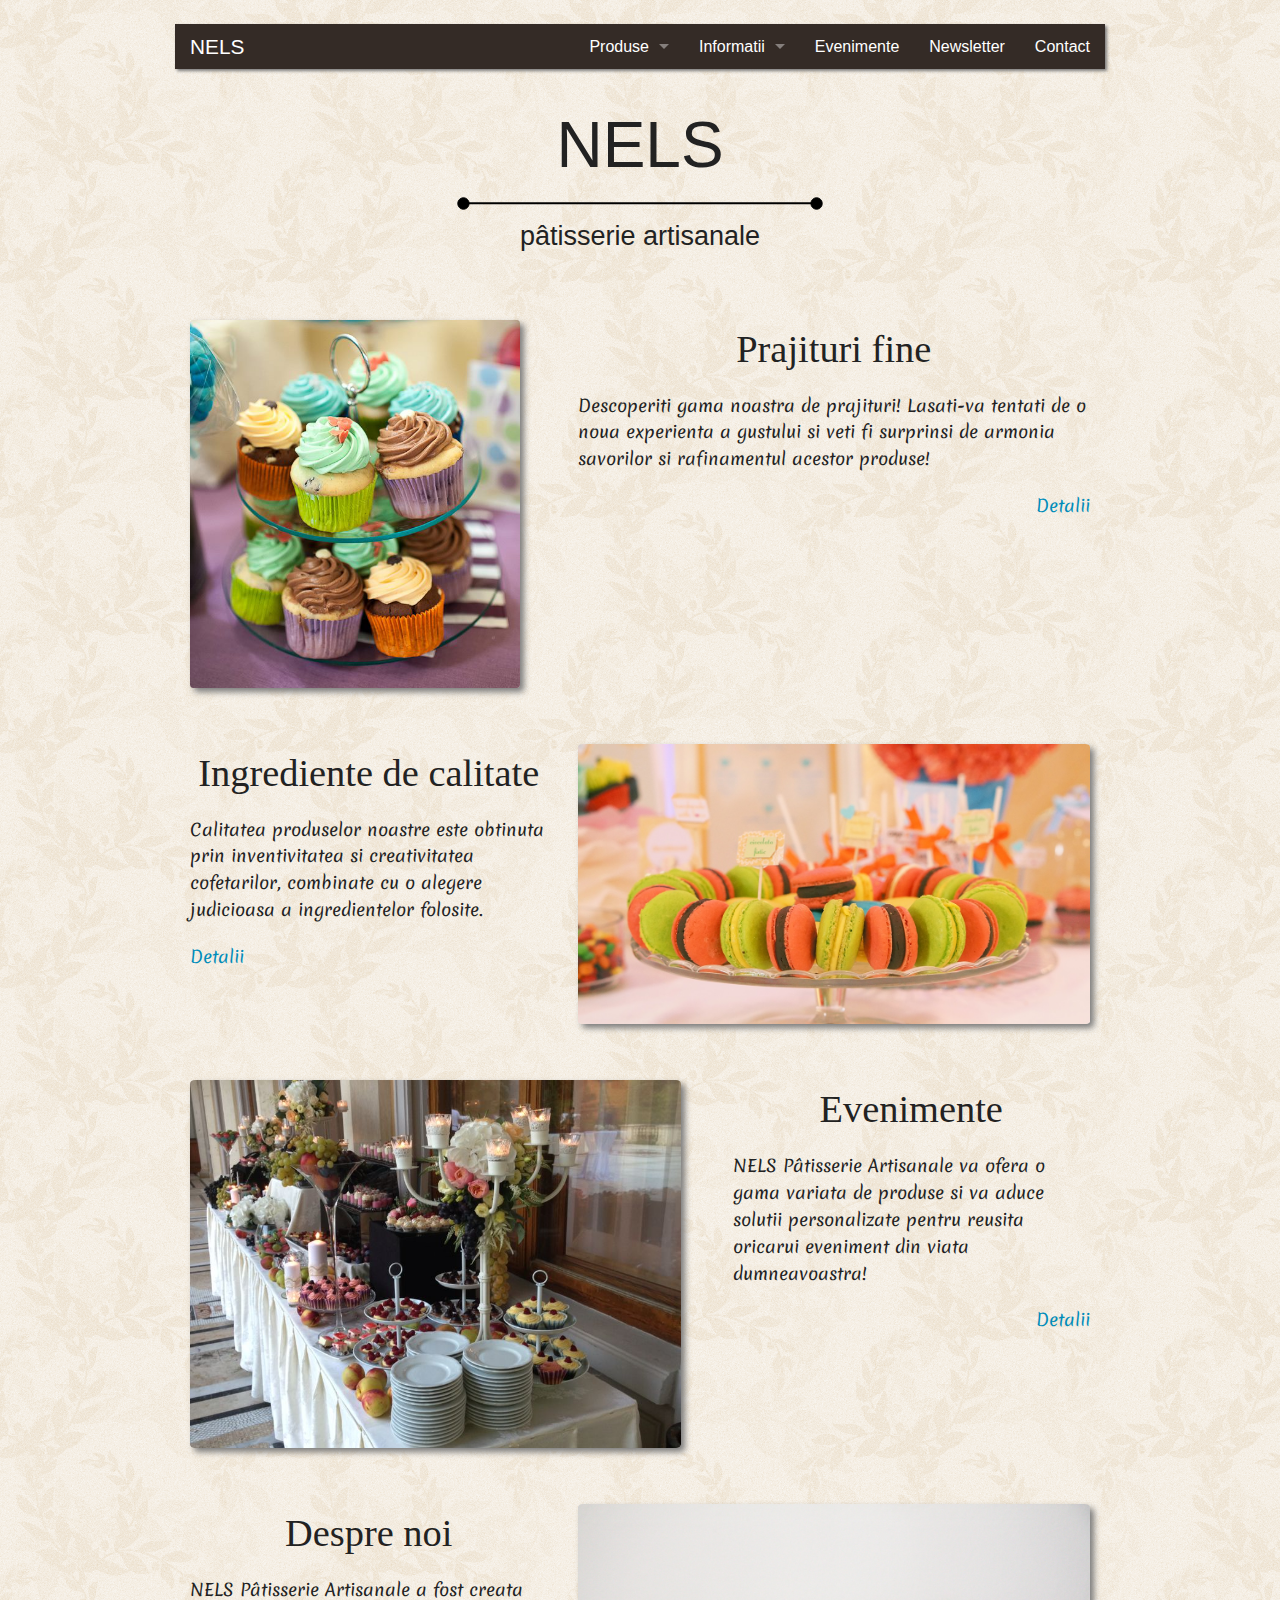
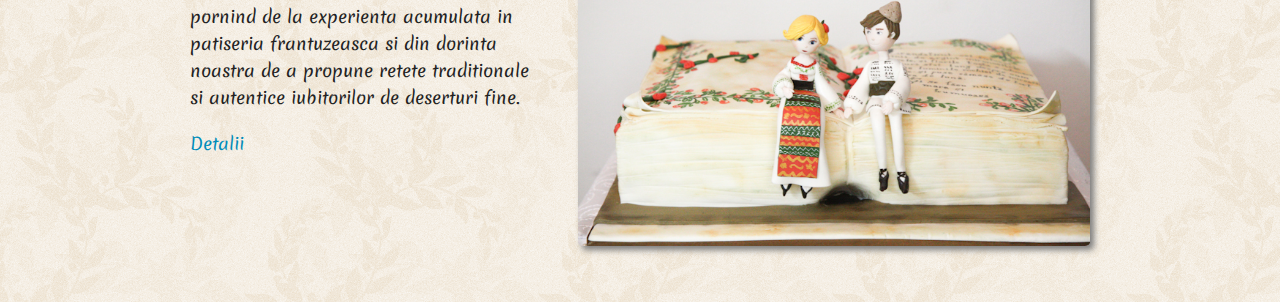
<file: index.html>
<!DOCTYPE html><html lang="ro"><head><meta charset="utf-8"><meta name="viewport" content="width=device-width, initial-scale=1"><title>NELS Pâtisserie Artisanale</title><meta name="description" content="Produse fine de patiserie si cofetarie frantuzeasca."><link rel="stylesheet" href="/static/css/normalize.css"><link rel="stylesheet" href="/static/css/foundation.css"><link rel="stylesheet" href="/static/css/style.css"><link href='//fonts.googleapis.com/css?family=Merienda&subset=latin,latin-ext' rel='stylesheet' type='text/css'><script>(function(i,s,o,g,r,a,m){i['GoogleAnalyticsObject']=r;i[r]=i[r]||function(){
(i[r].q=i[r].q||[]).push(arguments)},i[r].l=1*new Date();a=s.createElement(o),
m=s.getElementsByTagName(o)[0];a.async=1;a.src=g;m.parentNode.insertBefore(a,m)
})(window,document,'script','//www.google-analytics.com/analytics.js','ga');

ga('create', 'UA-58279184-1', 'auto');
ga('require', 'linkid', 'linkid.js');
ga('send', 'pageview');
</script></head><body><div class="large-9 columns large-centered header small-12 medium-12"><div class="contain-to-grid"><nav data-topbar role="navigation" data-options="back_text: inapoi" class="top-bar text-center"><ul class="title-area"><li class="name text-left"><h1><a href="/">NELS</a></h1></li><li class="toggle-topbar menu-icon"><a href="#"><span>Meniu</span></a></li></ul><section class="top-bar-section"><ul class="right"><li class="has-dropdown"><a href="#">Produse</a><ul class="dropdown"><li><a href="/produse/prajituri.html">Prajituri</a></li><li><a href="/produse/snacks.html">Snacks</a></li></ul></li><li class="has-dropdown"><a href="#">Informatii</a><ul class="dropdown"><li><a href="/informatii/despre-noi.html">Despre noi</a></li><li><a href="/informatii/materie-prima.html">Materie prima</a></li><li><a href="/informatii/comanda-livrare.html">Comanda si livrare</a></li></ul></li><li><a href="/evenimente.html">Evenimente</a></li><li><a href="/newsletter.html">Newsletter</a></li><li><a href="/contact.html">Contact</a></li></ul></section></nav></div></div><div class="large-9 small-12 columns large-centered"><div class="text-center nels-logo-div"><h1 class="no-margin-bottom narrow-font">NELS</h1><img src="/static/img/separator.svg" alt="separator" class="no-shadow separator"><h3>pâtisserie artisanale</h3></div><div class="row teaser"><div class="large-5 columns center-img-small"><img src="/static/img/cupcakes.png" alt="Cupcakes"></div><div class="large-7 columns"><h3 class="text-center">Prajituri fine</h3><p>Descoperiti gama noastra de prajituri! Lasati-va
tentati de o noua experienta a gustului si veti fi surprinsi
de armonia savorilor si rafinamentul acestor produse!</p><p class="text-right no-margin-bottom"><a href="/produse/prajituri.html">Detalii</a></p></div></div><br class="show-for-large-only"><div class="row teaser"><div class="large-5 columns"><h3 class="text-center">Ingrediente de calitate</h3><p>Calitatea produselor noastre este obtinuta prin
inventivitatea si creativitatea cofetarilor, combinate cu o
alegere judicioasa a ingredientelor folosite.</p><p><a href="/informatii/materie-prima.html">Detalii</a></p></div><div class="large-7 columns center-img-small"><img src="/static/img/macarons.jpg" alt="Macarons"></div></div><br class="show-for-large-only"><div class="row teaser"><div class="large-7 columns center-img-small"><img src="/static/img/bufet.jpg" alt="Bufet"></div><div class="large-5 columns"><h3 class="text-center">Evenimente</h3><p>NELS Pâtisserie Artisanale va ofera o gama variata
de produse si va aduce solutii personalizate pentru reusita
oricarui eveniment din viata dumneavoastra!</p><p class="text-right no-margin-bottom"><a href="/evenimente.html" class="text-right">Detalii</a></p></div></div><br class="show-for-large-only"><div class="row teaser"><div class="large-5 columns"><h3 class="text-center">Despre noi</h3><p>NELS Pâtisserie Artisanale a fost creata pornind de
la experienta acumulata in patiseria frantuzeasca si din
dorinta noastra de a propune retete traditionale si autentice
iubitorilor de deserturi fine.</p><p><a href="/informatii/despre-noi.html">Detalii</a></p></div><div class="large-7 columns center-img-small"><img src="/static/img/tort.jpg" alt="Tort"></div></div><br class="show-for-large-only"></div><script src="/static/js/vendor/modernizr.js"></script><script src="/static/js/vendor/jquery.js"></script><script src="/static/js/foundation/foundation.js"></script><script src="/static/js/foundation/foundation.topbar.js"></script><script src="/static/js/foundation/foundation.clearing.js"></script><script>$(document).foundation();
</script></body></html>
</file>
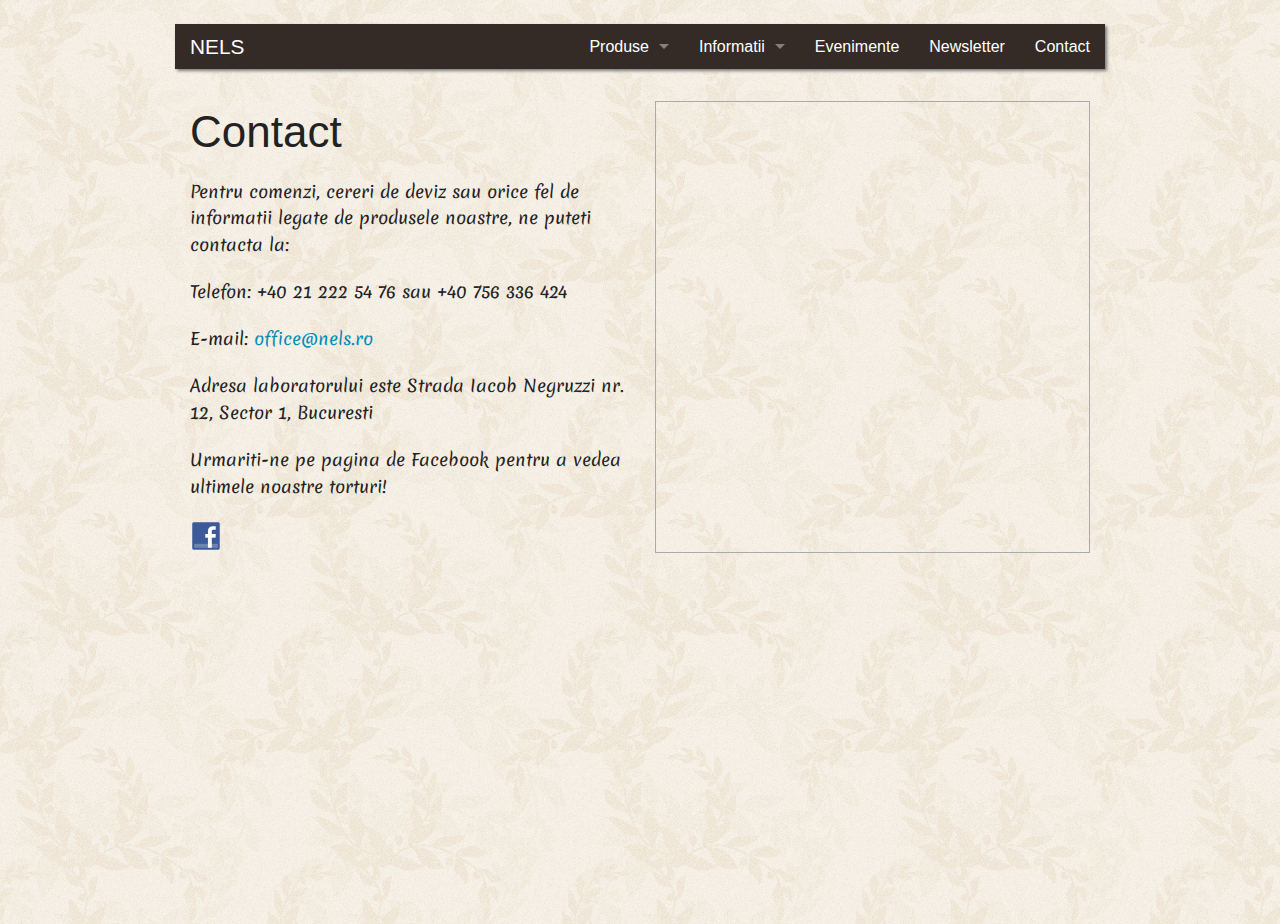
<file: contact.html>
<!DOCTYPE html><html lang="ro"><head><meta charset="utf-8"><meta name="viewport" content="width=device-width, initial-scale=1"><title>Contact | NELS Pâtisserie Artisanale</title><meta name="description" content="Produse fine de patiserie si cofetarie frantuzeasca."><link rel="stylesheet" href="/static/css/normalize.css"><link rel="stylesheet" href="/static/css/foundation.css"><link rel="stylesheet" href="/static/css/style.css"><link href='//fonts.googleapis.com/css?family=Merienda&subset=latin,latin-ext' rel='stylesheet' type='text/css'><script>(function(i,s,o,g,r,a,m){i['GoogleAnalyticsObject']=r;i[r]=i[r]||function(){
(i[r].q=i[r].q||[]).push(arguments)},i[r].l=1*new Date();a=s.createElement(o),
m=s.getElementsByTagName(o)[0];a.async=1;a.src=g;m.parentNode.insertBefore(a,m)
})(window,document,'script','//www.google-analytics.com/analytics.js','ga');

ga('create', 'UA-58279184-1', 'auto');
ga('require', 'linkid', 'linkid.js');
ga('send', 'pageview');
</script></head><body><div class="large-9 columns large-centered header small-12 medium-12"><div class="contain-to-grid"><nav data-topbar role="navigation" data-options="back_text: inapoi" class="top-bar text-center"><ul class="title-area"><li class="name text-left"><h1><a href="/">NELS</a></h1></li><li class="toggle-topbar menu-icon"><a href="#"><span>Meniu</span></a></li></ul><section class="top-bar-section"><ul class="right"><li class="has-dropdown"><a href="#">Produse</a><ul class="dropdown"><li><a href="/produse/prajituri.html">Prajituri</a></li><li><a href="/produse/snacks.html">Snacks</a></li></ul></li><li class="has-dropdown"><a href="#">Informatii</a><ul class="dropdown"><li><a href="/informatii/despre-noi.html">Despre noi</a></li><li><a href="/informatii/materie-prima.html">Materie prima</a></li><li><a href="/informatii/comanda-livrare.html">Comanda si livrare</a></li></ul></li><li><a href="/evenimente.html">Evenimente</a></li><li><a href="/newsletter.html">Newsletter</a></li><li><a href="/contact.html">Contact</a></li></ul></section></nav></div></div><div class="large-9 small-12 columns large-centered"><div class="large-6 small-12 columns"><h1>Contact</h1><p>Pentru comenzi, cereri de deviz sau orice fel de informatii legate de
produsele noastre, ne puteti contacta la:</p><p>Telefon: +40 21 222 54 76 sau +40 756 336 424</p><p>E-mail: <a href="mailto:office@nels.ro">office@nels.ro</a></p><p>Adresa laboratorului este
Strada Iacob Negruzzi nr. 12, Sector 1, Bucuresti</p><p>Urmariti-ne pe pagina de Facebook pentru a vedea ultimele noastre torturi!</p><p><a href="https://www.facebook.com/pages/NELS-P%C3%A2tisserie-Artisanale/1401628080058791" target="_blank"><img src="/static/img/fb-icon.png" alt="Facebook" class="icon"></a></p></div><div class="large-6 small-12 columns"><div class="google-map-embed"><iframe src="https://www.google.com/maps/embed?pb=!1m18!1m12!1m3!1d2848.212387219853!2d26.07388999999999!3d44.449316!2m3!1f0!2f0!3f0!3m2!1i1024!2i768!4f13.1!3m3!1m2!1s0x40b201fbb26cde77%3A0x489a3501e80daf1d!2sStrada+Iacob+Negruzzi+12%2C+Bucure%C8%99ti!5e0!3m2!1sen!2sro!4v1412456014955" width="100%" height="450" frameborder="0" style="border:0"></iframe></div></div></div><script src="/static/js/vendor/modernizr.js"></script><script src="/static/js/vendor/jquery.js"></script><script src="/static/js/foundation/foundation.js"></script><script src="/static/js/foundation/foundation.topbar.js"></script><script src="/static/js/foundation/foundation.clearing.js"></script><script>$(document).foundation();
</script></body></html>
</file>
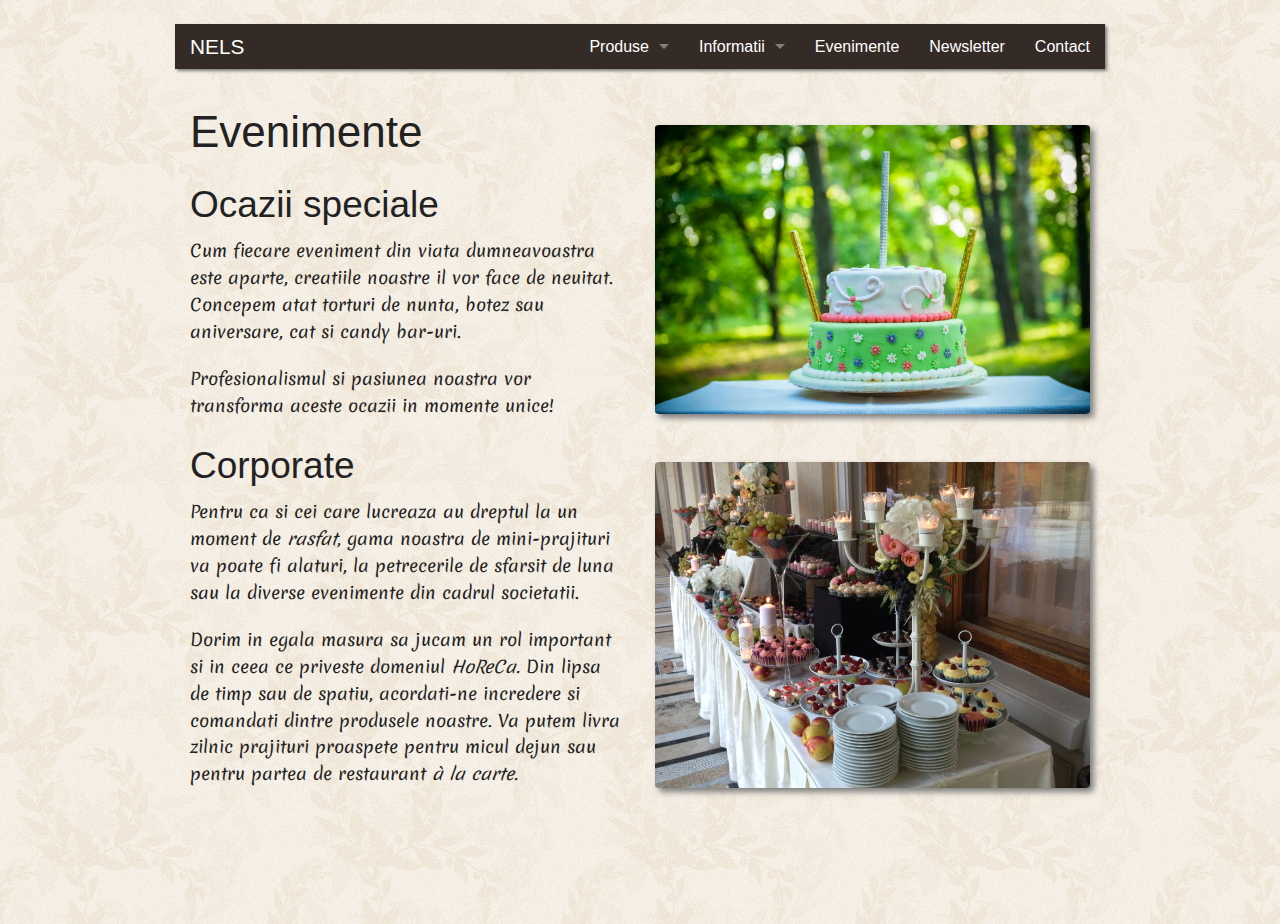
<file: evenimente.html>
<!DOCTYPE html><html lang="ro"><head><meta charset="utf-8"><meta name="viewport" content="width=device-width, initial-scale=1"><title>Evenimente | NELS Pâtisserie Artisanale</title><meta name="description" content="Produse fine de patiserie si cofetarie frantuzeasca."><link rel="stylesheet" href="/static/css/normalize.css"><link rel="stylesheet" href="/static/css/foundation.css"><link rel="stylesheet" href="/static/css/style.css"><link href='//fonts.googleapis.com/css?family=Merienda&subset=latin,latin-ext' rel='stylesheet' type='text/css'><script>(function(i,s,o,g,r,a,m){i['GoogleAnalyticsObject']=r;i[r]=i[r]||function(){
(i[r].q=i[r].q||[]).push(arguments)},i[r].l=1*new Date();a=s.createElement(o),
m=s.getElementsByTagName(o)[0];a.async=1;a.src=g;m.parentNode.insertBefore(a,m)
})(window,document,'script','//www.google-analytics.com/analytics.js','ga');

ga('create', 'UA-58279184-1', 'auto');
ga('require', 'linkid', 'linkid.js');
ga('send', 'pageview');
</script></head><body><div class="large-9 columns large-centered header small-12 medium-12"><div class="contain-to-grid"><nav data-topbar role="navigation" data-options="back_text: inapoi" class="top-bar text-center"><ul class="title-area"><li class="name text-left"><h1><a href="/">NELS</a></h1></li><li class="toggle-topbar menu-icon"><a href="#"><span>Meniu</span></a></li></ul><section class="top-bar-section"><ul class="right"><li class="has-dropdown"><a href="#">Produse</a><ul class="dropdown"><li><a href="/produse/prajituri.html">Prajituri</a></li><li><a href="/produse/snacks.html">Snacks</a></li></ul></li><li class="has-dropdown"><a href="#">Informatii</a><ul class="dropdown"><li><a href="/informatii/despre-noi.html">Despre noi</a></li><li><a href="/informatii/materie-prima.html">Materie prima</a></li><li><a href="/informatii/comanda-livrare.html">Comanda si livrare</a></li></ul></li><li><a href="/evenimente.html">Evenimente</a></li><li><a href="/newsletter.html">Newsletter</a></li><li><a href="/contact.html">Contact</a></li></ul></section></nav></div></div><div class="large-9 small-12 columns large-centered"><div class="large-6 small-12 columns"><h1>Evenimente</h1><h2>Ocazii speciale</h2><p>Cum fiecare eveniment din viata dumneavoastra este aparte,
creatiile noastre il vor face de neuitat. Concepem atat torturi
de nunta, botez sau aniversare, cat si candy bar-uri.</p><p>Profesionalismul si pasiunea noastra vor transforma aceste ocazii
in momente unice!
</p><h2>Corporate</h2><p>Pentru ca si cei care lucreaza au dreptul la un moment de<em> rasfat</em>, gama noastra de mini-prajituri va poate fi alaturi, la
petrecerile de sfarsit de luna sau la diverse evenimente din
cadrul societatii.</p><p>Dorim in egala masura sa jucam un rol important si in ceea ce priveste
domeniul<em> HoReCa.</em> Din lipsa de timp sau de spatiu, acordati-ne incredere si comandati
dintre produsele noastre. Va putem livra zilnic prajituri proaspete
pentru micul dejun sau pentru partea de restaurant<em> à la carte.</em></p></div><div class="margin-btm large-6 small-12 columns"><h1></h1><br><img src="/static/img/tort-parc.jpg" alt="Tort parc"><br><br><br><img src="/static/img/bufet.jpg" alt="Bufet"></div></div><script src="/static/js/vendor/modernizr.js"></script><script src="/static/js/vendor/jquery.js"></script><script src="/static/js/foundation/foundation.js"></script><script src="/static/js/foundation/foundation.topbar.js"></script><script src="/static/js/foundation/foundation.clearing.js"></script><script>$(document).foundation();
</script></body></html>
</file>
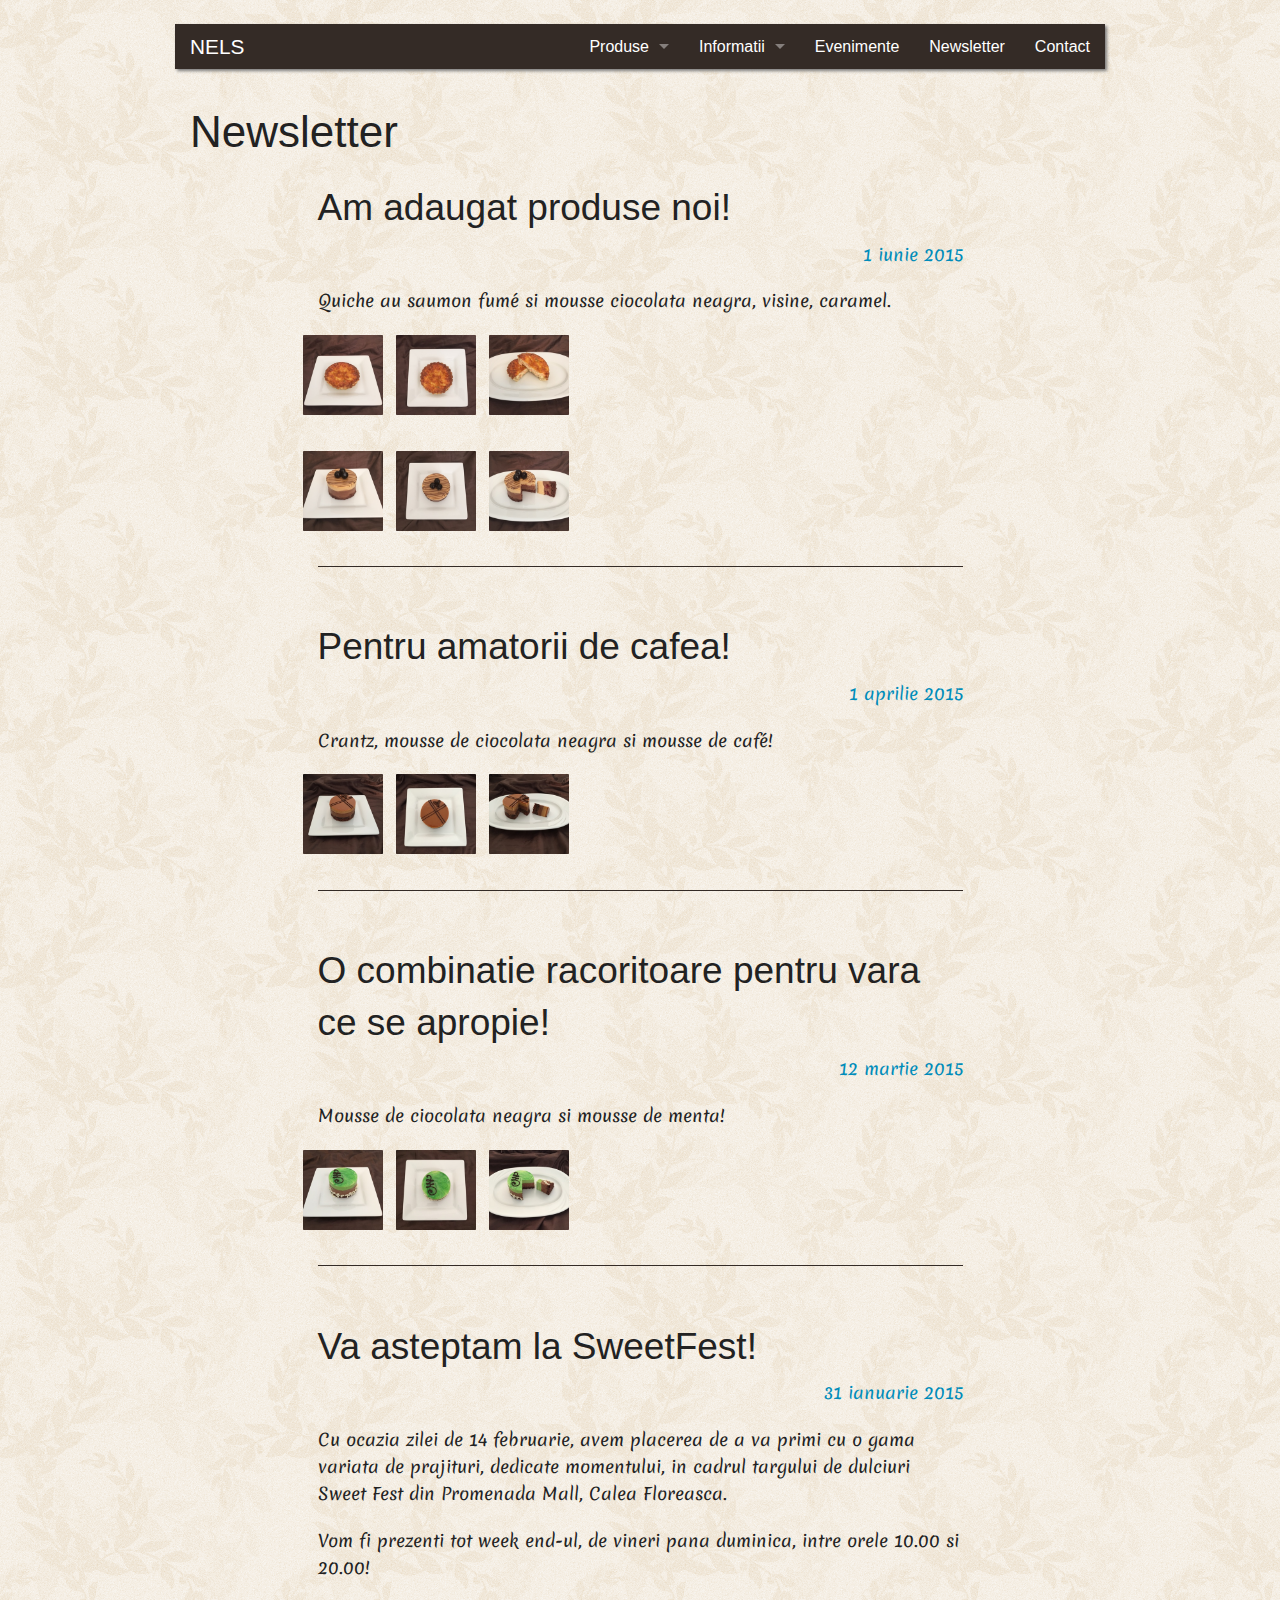
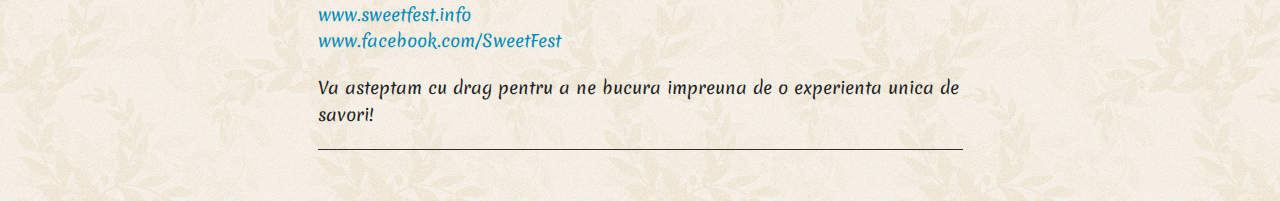
<file: newsletter.html>
<!DOCTYPE html><html lang="ro"><head><meta charset="utf-8"><meta name="viewport" content="width=device-width, initial-scale=1"><title>Newsletter | NELS Pâtisserie Artisanale</title><meta name="description" content="Produse fine de patiserie si cofetarie frantuzeasca."><link rel="stylesheet" href="/static/css/normalize.css"><link rel="stylesheet" href="/static/css/foundation.css"><link rel="stylesheet" href="/static/css/style.css"><link href='//fonts.googleapis.com/css?family=Merienda&subset=latin,latin-ext' rel='stylesheet' type='text/css'><script>(function(i,s,o,g,r,a,m){i['GoogleAnalyticsObject']=r;i[r]=i[r]||function(){
(i[r].q=i[r].q||[]).push(arguments)},i[r].l=1*new Date();a=s.createElement(o),
m=s.getElementsByTagName(o)[0];a.async=1;a.src=g;m.parentNode.insertBefore(a,m)
})(window,document,'script','//www.google-analytics.com/analytics.js','ga');

ga('create', 'UA-58279184-1', 'auto');
ga('require', 'linkid', 'linkid.js');
ga('send', 'pageview');
</script></head><body><div class="large-9 columns large-centered header small-12 medium-12"><div class="contain-to-grid"><nav data-topbar role="navigation" data-options="back_text: inapoi" class="top-bar text-center"><ul class="title-area"><li class="name text-left"><h1><a href="/">NELS</a></h1></li><li class="toggle-topbar menu-icon"><a href="#"><span>Meniu</span></a></li></ul><section class="top-bar-section"><ul class="right"><li class="has-dropdown"><a href="#">Produse</a><ul class="dropdown"><li><a href="/produse/prajituri.html">Prajituri</a></li><li><a href="/produse/snacks.html">Snacks</a></li></ul></li><li class="has-dropdown"><a href="#">Informatii</a><ul class="dropdown"><li><a href="/informatii/despre-noi.html">Despre noi</a></li><li><a href="/informatii/materie-prima.html">Materie prima</a></li><li><a href="/informatii/comanda-livrare.html">Comanda si livrare</a></li></ul></li><li><a href="/evenimente.html">Evenimente</a></li><li><a href="/newsletter.html">Newsletter</a></li><li><a href="/contact.html">Contact</a></li></ul></section></nav></div></div><div class="large-9 small-12 columns large-centered"><div class="small-12 columns newsletter"><h1>Newsletter</h1><div class="small-12 large-9 large-centered columns"><div id="news4" class="row"><h2>Am adaugat produse noi!</h2><p class="text-right"><a href="#news4">1 iunie 2015</a></p><p>Quiche au saumon fumé si mousse ciocolata neagra, visine, caramel.
</p><div class="row photos"><ul data-clearing="" class="photos-ul clearing-thumbs"><li><a href="/static/img/prajituri/full/somon1.jpg"><img src="/static/img/prajituri/thumbs/somon1.jpg" data-caption="Newsletter | NELS Pâtisserie Artisanale" class="newsletter-img"></a></li><li><a href="/static/img/prajituri/full/somon2.jpg"><img src="/static/img/prajituri/thumbs/somon2.jpg" data-caption="Newsletter | NELS Pâtisserie Artisanale" class="newsletter-img"></a></li><li><a href="/static/img/prajituri/full/somon3.jpg"><img src="/static/img/prajituri/thumbs/somon3.jpg" data-caption="Newsletter | NELS Pâtisserie Artisanale" class="newsletter-img"></a></li></ul></div><div class="row photos"><ul data-clearing="" class="photos-ul clearing-thumbs"><li><a href="/static/img/prajituri/full/caramelvisine1.jpg"><img src="/static/img/prajituri/thumbs/caramelvisine1.jpg" data-caption="Newsletter | NELS Pâtisserie Artisanale" class="newsletter-img"></a></li><li><a href="/static/img/prajituri/full/caramelvisine2.jpg"><img src="/static/img/prajituri/thumbs/caramelvisine2.jpg" data-caption="Newsletter | NELS Pâtisserie Artisanale" class="newsletter-img"></a></li><li><a href="/static/img/prajituri/full/caramelvisine3.jpg"><img src="/static/img/prajituri/thumbs/caramelvisine3.jpg" data-caption="Newsletter | NELS Pâtisserie Artisanale" class="newsletter-img"></a></li></ul></div><hr></div><div id="news3" class="row"><h2>Pentru amatorii de cafea!</h2><p class="text-right"><a href="#news3">1 aprilie 2015</a></p><p>Crantz, mousse de ciocolata neagra si mousse de café!
</p><div class="row photos"><ul data-clearing="" class="photos-ul clearing-thumbs"><li><a href="/static/img/prajituri/full/cafe1.jpg"><img src="/static/img/prajituri/thumbs/cafe1.jpg" data-caption="Newsletter | NELS Pâtisserie Artisanale" class="newsletter-img"></a></li><li><a href="/static/img/prajituri/full/cafe2.jpg"><img src="/static/img/prajituri/thumbs/cafe2.jpg" data-caption="Newsletter | NELS Pâtisserie Artisanale" class="newsletter-img"></a></li><li><a href="/static/img/prajituri/full/cafe3.jpg"><img src="/static/img/prajituri/thumbs/cafe3.jpg" data-caption="Newsletter | NELS Pâtisserie Artisanale" class="newsletter-img"></a></li></ul></div><hr></div><div id="news2" class="row"><h2>O combinatie racoritoare pentru vara ce se apropie!</h2><p class="text-right"><a href="#news2">12 martie 2015</a></p><p>Mousse de ciocolata neagra si mousse de menta!
</p><div class="row photos"><ul data-clearing="" class="photos-ul clearing-thumbs"><li><a href="/static/img/prajituri/full/menta1.jpg"><img src="/static/img/prajituri/thumbs/menta1.jpg" data-caption="Newsletter | NELS Pâtisserie Artisanale" class="newsletter-img"></a></li><li><a href="/static/img/prajituri/full/menta2.jpg"><img src="/static/img/prajituri/thumbs/menta2.jpg" data-caption="Newsletter | NELS Pâtisserie Artisanale" class="newsletter-img"></a></li><li><a href="/static/img/prajituri/full/menta3.jpg"><img src="/static/img/prajituri/thumbs/menta3.jpg" data-caption="Newsletter | NELS Pâtisserie Artisanale" class="newsletter-img"></a></li></ul></div><hr></div></div><div class="small-12 large-9 large-centered columns"><div id="news1" class="row"><h2>Va asteptam la SweetFest!</h2><p class="text-right"><a href="#news1">31 ianuarie 2015</a></p><p>Cu ocazia zilei de 14 februarie, avem placerea de a va
primi cu o gama variata de prajituri, dedicate momentului,
in cadrul targului de dulciuri Sweet Fest din Promenada
Mall, Calea Floreasca.
</p><p>Vom fi prezenti tot week end-ul, de vineri pana duminica,
intre orele 10.00 si 20.00!</p><p><a href="http://www.sweetfest.info">www.sweetfest.info</a><br><a href="http://www.facebook.com/SweetFest">www.facebook.com/SweetFest</a></p><p>Va asteptam cu drag pentru a ne bucura impreuna de o
experienta unica de savori!
</p><hr></div></div></div></div><script src="/static/js/vendor/modernizr.js"></script><script src="/static/js/vendor/jquery.js"></script><script src="/static/js/foundation/foundation.js"></script><script src="/static/js/foundation/foundation.topbar.js"></script><script src="/static/js/foundation/foundation.clearing.js"></script><script>$(document).foundation();
</script></body></html>
</file>
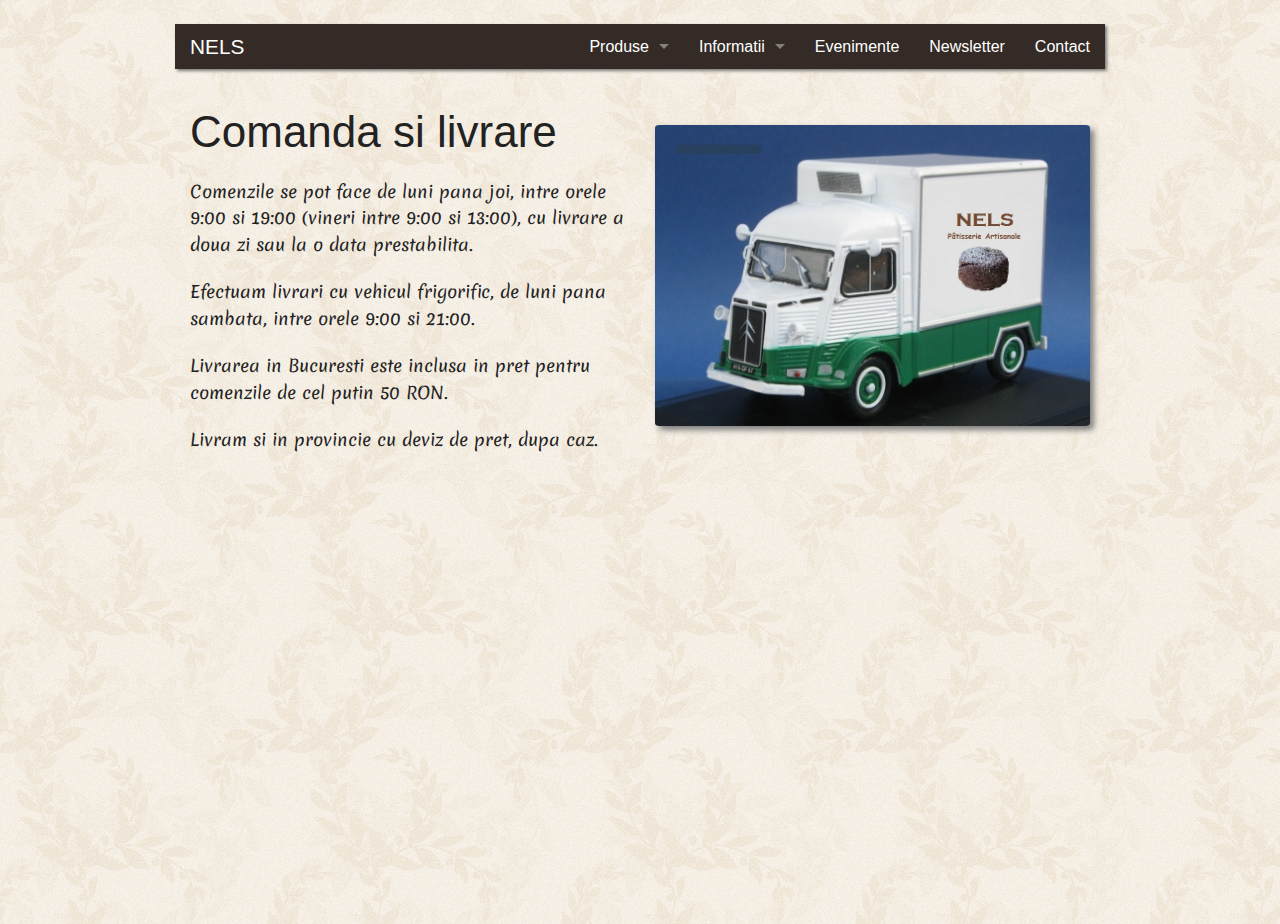
<file: informatii/comanda-livrare.html>
<!DOCTYPE html><html lang="ro"><head><meta charset="utf-8"><meta name="viewport" content="width=device-width, initial-scale=1"><title>Comanda si livrare | NELS Pâtisserie Artisanale</title><meta name="description" content="Produse fine de patiserie si cofetarie frantuzeasca."><link rel="stylesheet" href="/static/css/normalize.css"><link rel="stylesheet" href="/static/css/foundation.css"><link rel="stylesheet" href="/static/css/style.css"><link href='//fonts.googleapis.com/css?family=Merienda&subset=latin,latin-ext' rel='stylesheet' type='text/css'><script>(function(i,s,o,g,r,a,m){i['GoogleAnalyticsObject']=r;i[r]=i[r]||function(){
(i[r].q=i[r].q||[]).push(arguments)},i[r].l=1*new Date();a=s.createElement(o),
m=s.getElementsByTagName(o)[0];a.async=1;a.src=g;m.parentNode.insertBefore(a,m)
})(window,document,'script','//www.google-analytics.com/analytics.js','ga');

ga('create', 'UA-58279184-1', 'auto');
ga('require', 'linkid', 'linkid.js');
ga('send', 'pageview');
</script></head><body><div class="large-9 columns large-centered header small-12 medium-12"><div class="contain-to-grid"><nav data-topbar role="navigation" data-options="back_text: inapoi" class="top-bar text-center"><ul class="title-area"><li class="name text-left"><h1><a href="/">NELS</a></h1></li><li class="toggle-topbar menu-icon"><a href="#"><span>Meniu</span></a></li></ul><section class="top-bar-section"><ul class="right"><li class="has-dropdown"><a href="#">Produse</a><ul class="dropdown"><li><a href="/produse/prajituri.html">Prajituri</a></li><li><a href="/produse/snacks.html">Snacks</a></li></ul></li><li class="has-dropdown"><a href="#">Informatii</a><ul class="dropdown"><li><a href="/informatii/despre-noi.html">Despre noi</a></li><li><a href="/informatii/materie-prima.html">Materie prima</a></li><li><a href="/informatii/comanda-livrare.html">Comanda si livrare</a></li></ul></li><li><a href="/evenimente.html">Evenimente</a></li><li><a href="/newsletter.html">Newsletter</a></li><li><a href="/contact.html">Contact</a></li></ul></section></nav></div></div><div class="large-9 small-12 columns large-centered"><div class="large-6 small-12 columns"><h1>Comanda si livrare</h1><p>Comenzile se pot face de luni pana joi, intre orele 9:00 si 19:00
(vineri intre 9:00 si 13:00), cu livrare a doua zi sau la o data
prestabilita.
</p><p>Efectuam livrari cu vehicul frigorific, de luni pana sambata, intre
orele 9:00 si 21:00.
</p><p>Livrarea in Bucuresti este inclusa in pret pentru comenzile de cel
putin 50 RON.
</p><p>Livram si in provincie cu deviz de pret, dupa caz.
</p></div><div class="margin-btm large-6 small-12 columns"><h1></h1><br><img src="/static/img/transport.jpg" alt="Transport"></div></div><script src="/static/js/vendor/modernizr.js"></script><script src="/static/js/vendor/jquery.js"></script><script src="/static/js/foundation/foundation.js"></script><script src="/static/js/foundation/foundation.topbar.js"></script><script src="/static/js/foundation/foundation.clearing.js"></script><script>$(document).foundation();
</script></body></html>
</file>
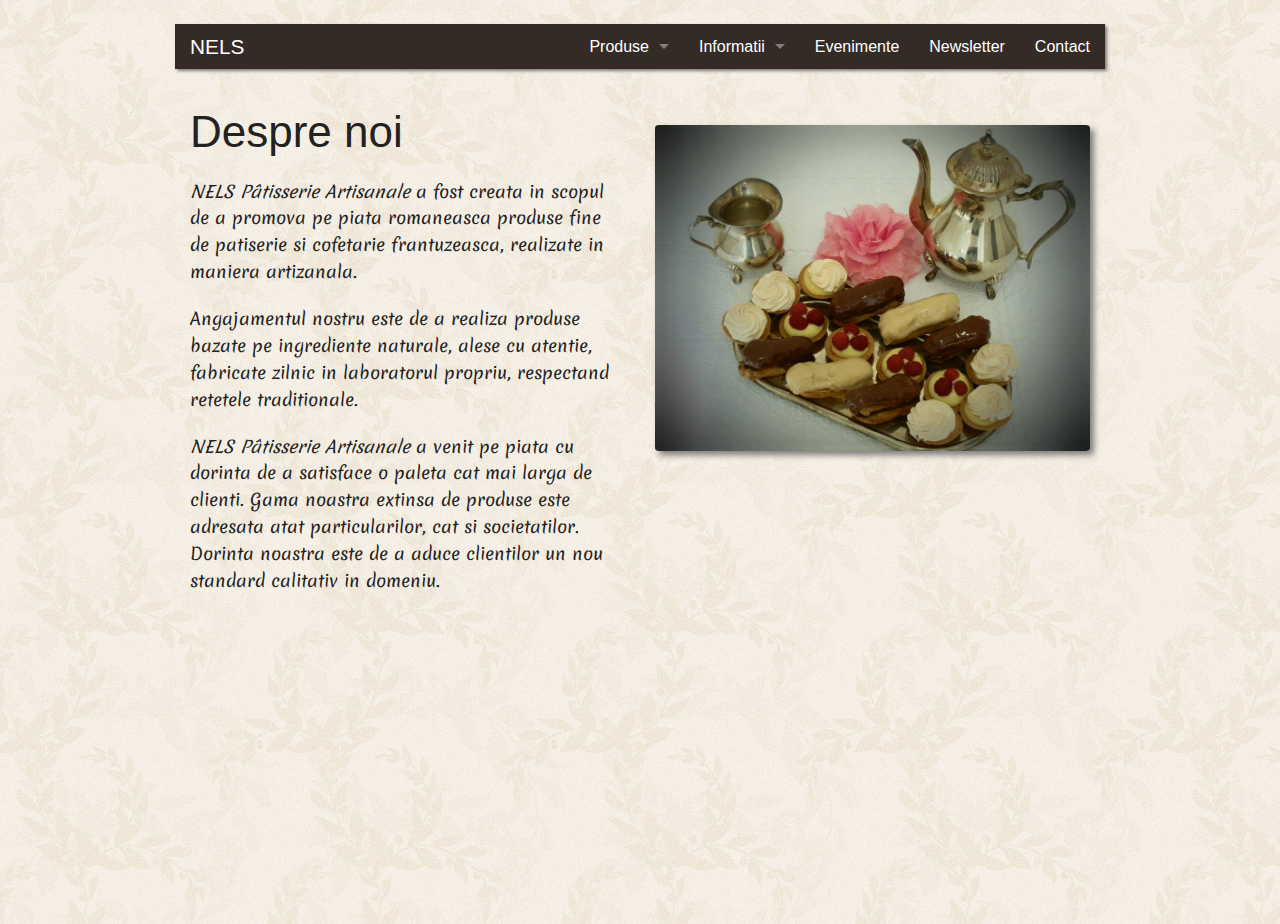
<file: informatii/despre-noi.html>
<!DOCTYPE html><html lang="ro"><head><meta charset="utf-8"><meta name="viewport" content="width=device-width, initial-scale=1"><title>Despre noi | NELS Pâtisserie Artisanale</title><meta name="description" content="Produse fine de patiserie si cofetarie frantuzeasca."><link rel="stylesheet" href="/static/css/normalize.css"><link rel="stylesheet" href="/static/css/foundation.css"><link rel="stylesheet" href="/static/css/style.css"><link href='//fonts.googleapis.com/css?family=Merienda&subset=latin,latin-ext' rel='stylesheet' type='text/css'><script>(function(i,s,o,g,r,a,m){i['GoogleAnalyticsObject']=r;i[r]=i[r]||function(){
(i[r].q=i[r].q||[]).push(arguments)},i[r].l=1*new Date();a=s.createElement(o),
m=s.getElementsByTagName(o)[0];a.async=1;a.src=g;m.parentNode.insertBefore(a,m)
})(window,document,'script','//www.google-analytics.com/analytics.js','ga');

ga('create', 'UA-58279184-1', 'auto');
ga('require', 'linkid', 'linkid.js');
ga('send', 'pageview');
</script></head><body><div class="large-9 columns large-centered header small-12 medium-12"><div class="contain-to-grid"><nav data-topbar role="navigation" data-options="back_text: inapoi" class="top-bar text-center"><ul class="title-area"><li class="name text-left"><h1><a href="/">NELS</a></h1></li><li class="toggle-topbar menu-icon"><a href="#"><span>Meniu</span></a></li></ul><section class="top-bar-section"><ul class="right"><li class="has-dropdown"><a href="#">Produse</a><ul class="dropdown"><li><a href="/produse/prajituri.html">Prajituri</a></li><li><a href="/produse/snacks.html">Snacks</a></li></ul></li><li class="has-dropdown"><a href="#">Informatii</a><ul class="dropdown"><li><a href="/informatii/despre-noi.html">Despre noi</a></li><li><a href="/informatii/materie-prima.html">Materie prima</a></li><li><a href="/informatii/comanda-livrare.html">Comanda si livrare</a></li></ul></li><li><a href="/evenimente.html">Evenimente</a></li><li><a href="/newsletter.html">Newsletter</a></li><li><a href="/contact.html">Contact</a></li></ul></section></nav></div></div><div class="large-9 small-12 columns large-centered"><div class="large-6 small-12 columns"><h1>Despre noi</h1><p><em>NELS Pâtisserie Artisanale</em> a fost creata in scopul de a promova pe piata romaneasca produse
fine de patiserie si cofetarie frantuzeasca, realizate in maniera artizanala.</p><p>Angajamentul nostru este de a realiza produse bazate pe ingrediente
naturale, alese cu atentie, fabricate zilnic in laboratorul propriu,
respectand retetele traditionale.
</p><p><em>NELS Pâtisserie Artisanale</em> a venit pe piata cu dorinta de a satisface o paleta cat mai
larga de clienti. Gama noastra extinsa de produse este adresata
atat particularilor, cat si societatilor. Dorinta noastra este
de a aduce clientilor un nou standard calitativ in domeniu.</p></div><div class="margin-btm large-6 small-12 columns"><h1></h1><br><img src="/static/img/prajituri.jpg" alt="Prajituri"></div></div><script src="/static/js/vendor/modernizr.js"></script><script src="/static/js/vendor/jquery.js"></script><script src="/static/js/foundation/foundation.js"></script><script src="/static/js/foundation/foundation.topbar.js"></script><script src="/static/js/foundation/foundation.clearing.js"></script><script>$(document).foundation();
</script></body></html>
</file>
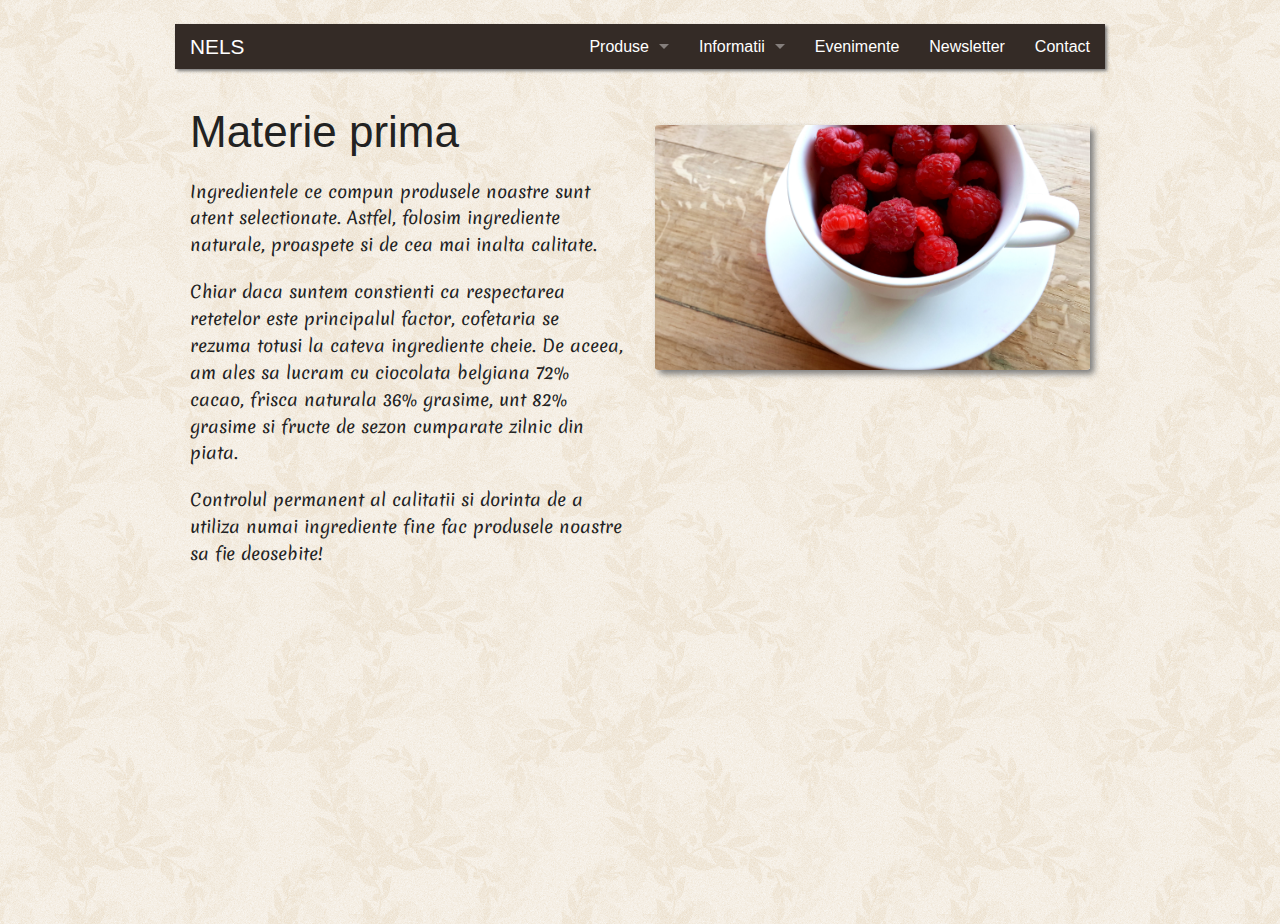
<file: informatii/materie-prima.html>
<!DOCTYPE html><html lang="ro"><head><meta charset="utf-8"><meta name="viewport" content="width=device-width, initial-scale=1"><title>Materie prima | NELS Pâtisserie Artisanale</title><meta name="description" content="Produse fine de patiserie si cofetarie frantuzeasca."><link rel="stylesheet" href="/static/css/normalize.css"><link rel="stylesheet" href="/static/css/foundation.css"><link rel="stylesheet" href="/static/css/style.css"><link href='//fonts.googleapis.com/css?family=Merienda&subset=latin,latin-ext' rel='stylesheet' type='text/css'><script>(function(i,s,o,g,r,a,m){i['GoogleAnalyticsObject']=r;i[r]=i[r]||function(){
(i[r].q=i[r].q||[]).push(arguments)},i[r].l=1*new Date();a=s.createElement(o),
m=s.getElementsByTagName(o)[0];a.async=1;a.src=g;m.parentNode.insertBefore(a,m)
})(window,document,'script','//www.google-analytics.com/analytics.js','ga');

ga('create', 'UA-58279184-1', 'auto');
ga('require', 'linkid', 'linkid.js');
ga('send', 'pageview');
</script></head><body><div class="large-9 columns large-centered header small-12 medium-12"><div class="contain-to-grid"><nav data-topbar role="navigation" data-options="back_text: inapoi" class="top-bar text-center"><ul class="title-area"><li class="name text-left"><h1><a href="/">NELS</a></h1></li><li class="toggle-topbar menu-icon"><a href="#"><span>Meniu</span></a></li></ul><section class="top-bar-section"><ul class="right"><li class="has-dropdown"><a href="#">Produse</a><ul class="dropdown"><li><a href="/produse/prajituri.html">Prajituri</a></li><li><a href="/produse/snacks.html">Snacks</a></li></ul></li><li class="has-dropdown"><a href="#">Informatii</a><ul class="dropdown"><li><a href="/informatii/despre-noi.html">Despre noi</a></li><li><a href="/informatii/materie-prima.html">Materie prima</a></li><li><a href="/informatii/comanda-livrare.html">Comanda si livrare</a></li></ul></li><li><a href="/evenimente.html">Evenimente</a></li><li><a href="/newsletter.html">Newsletter</a></li><li><a href="/contact.html">Contact</a></li></ul></section></nav></div></div><div class="large-9 small-12 columns large-centered"><div class="large-6 small-12 columns"><h1>Materie prima</h1><p>Ingredientele ce compun produsele noastre sunt atent selectionate.
Astfel, folosim ingrediente naturale, proaspete si de cea mai inalta
calitate.
</p><p>Chiar daca suntem constienti ca respectarea retetelor este principalul
factor, cofetaria se rezuma totusi la cateva ingrediente cheie. De aceea,
am ales sa lucram cu ciocolata belgiana 72% cacao, frisca naturala
36% grasime, unt 82% grasime si fructe de sezon cumparate zilnic din
piata.
</p><p>Controlul permanent al calitatii si dorinta de a utiliza numai ingrediente
fine fac produsele noastre sa fie deosebite!
</p></div><div class="margin-btm large-6 small-12 columns"><h1></h1><br><img src="/static/img/redberrycup.jpg" alt="Fructe"></div></div><script src="/static/js/vendor/modernizr.js"></script><script src="/static/js/vendor/jquery.js"></script><script src="/static/js/foundation/foundation.js"></script><script src="/static/js/foundation/foundation.topbar.js"></script><script src="/static/js/foundation/foundation.clearing.js"></script><script>$(document).foundation();
</script></body></html>
</file>
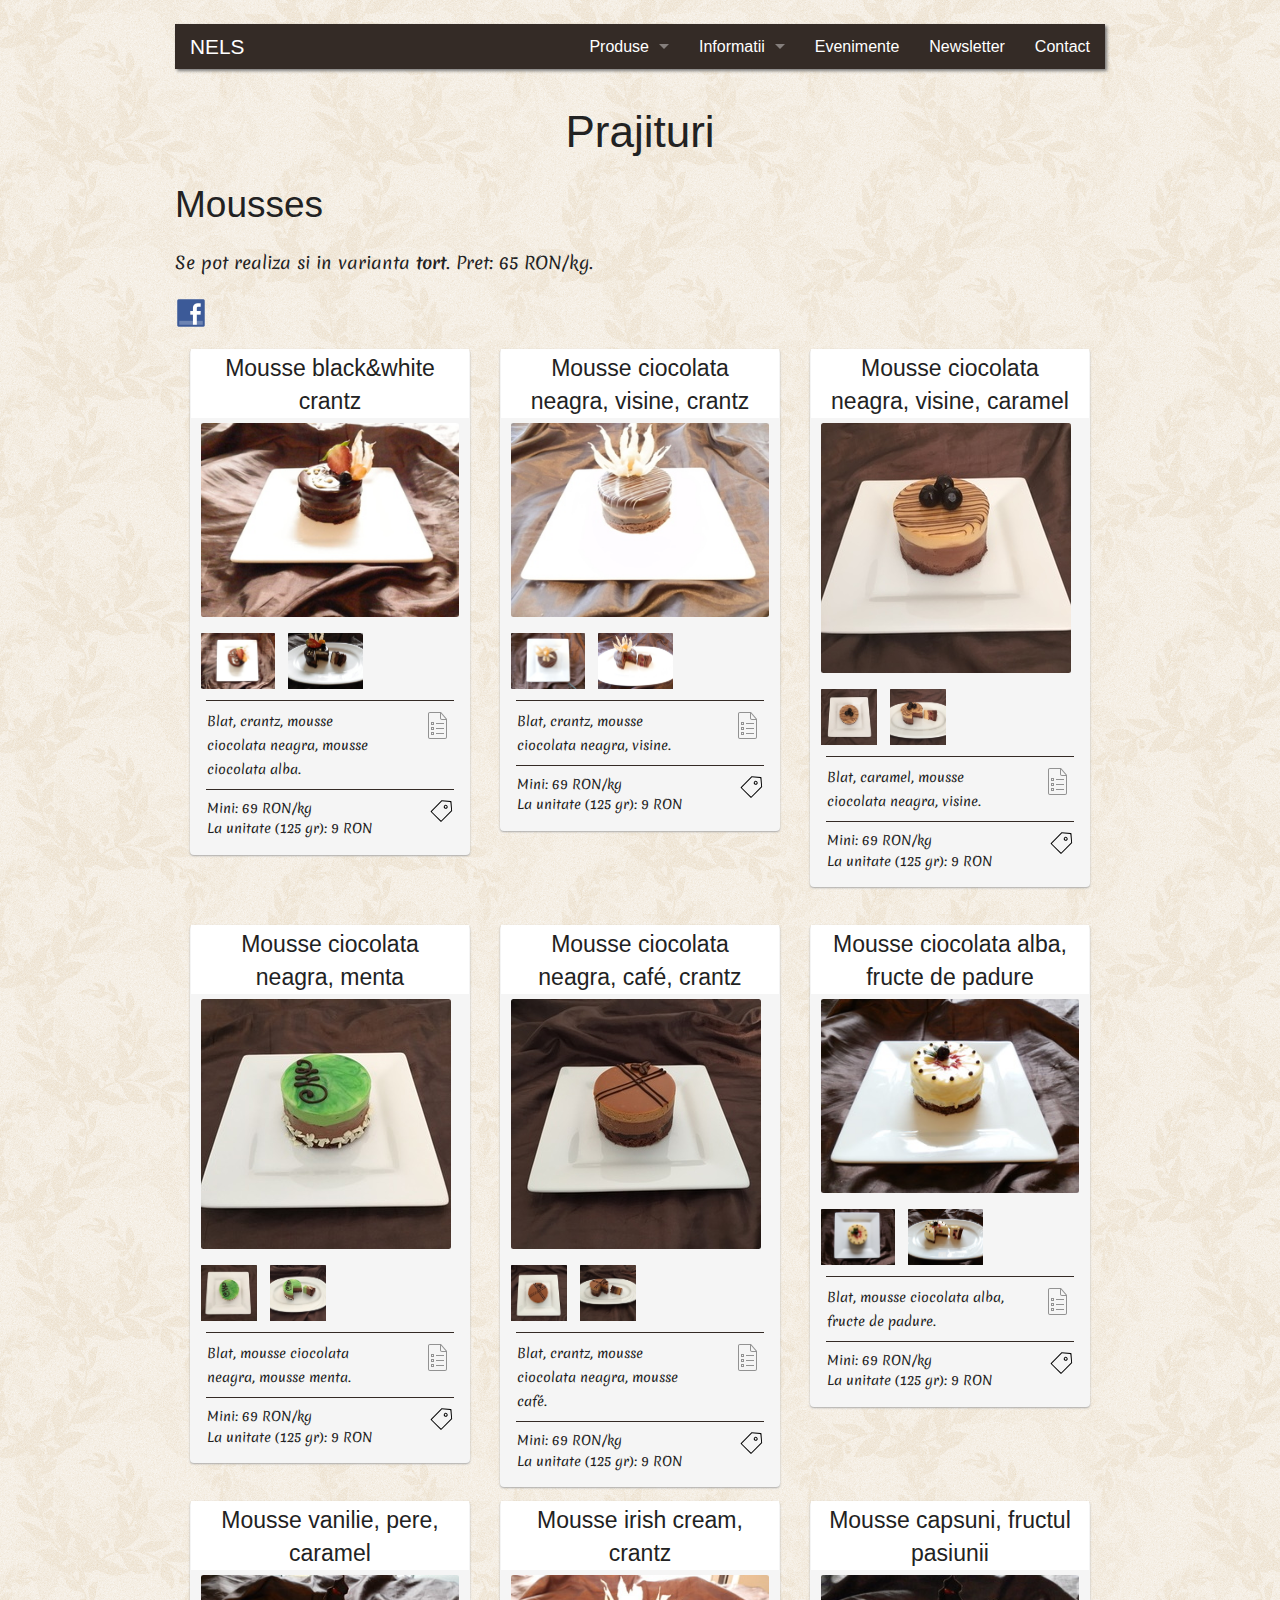
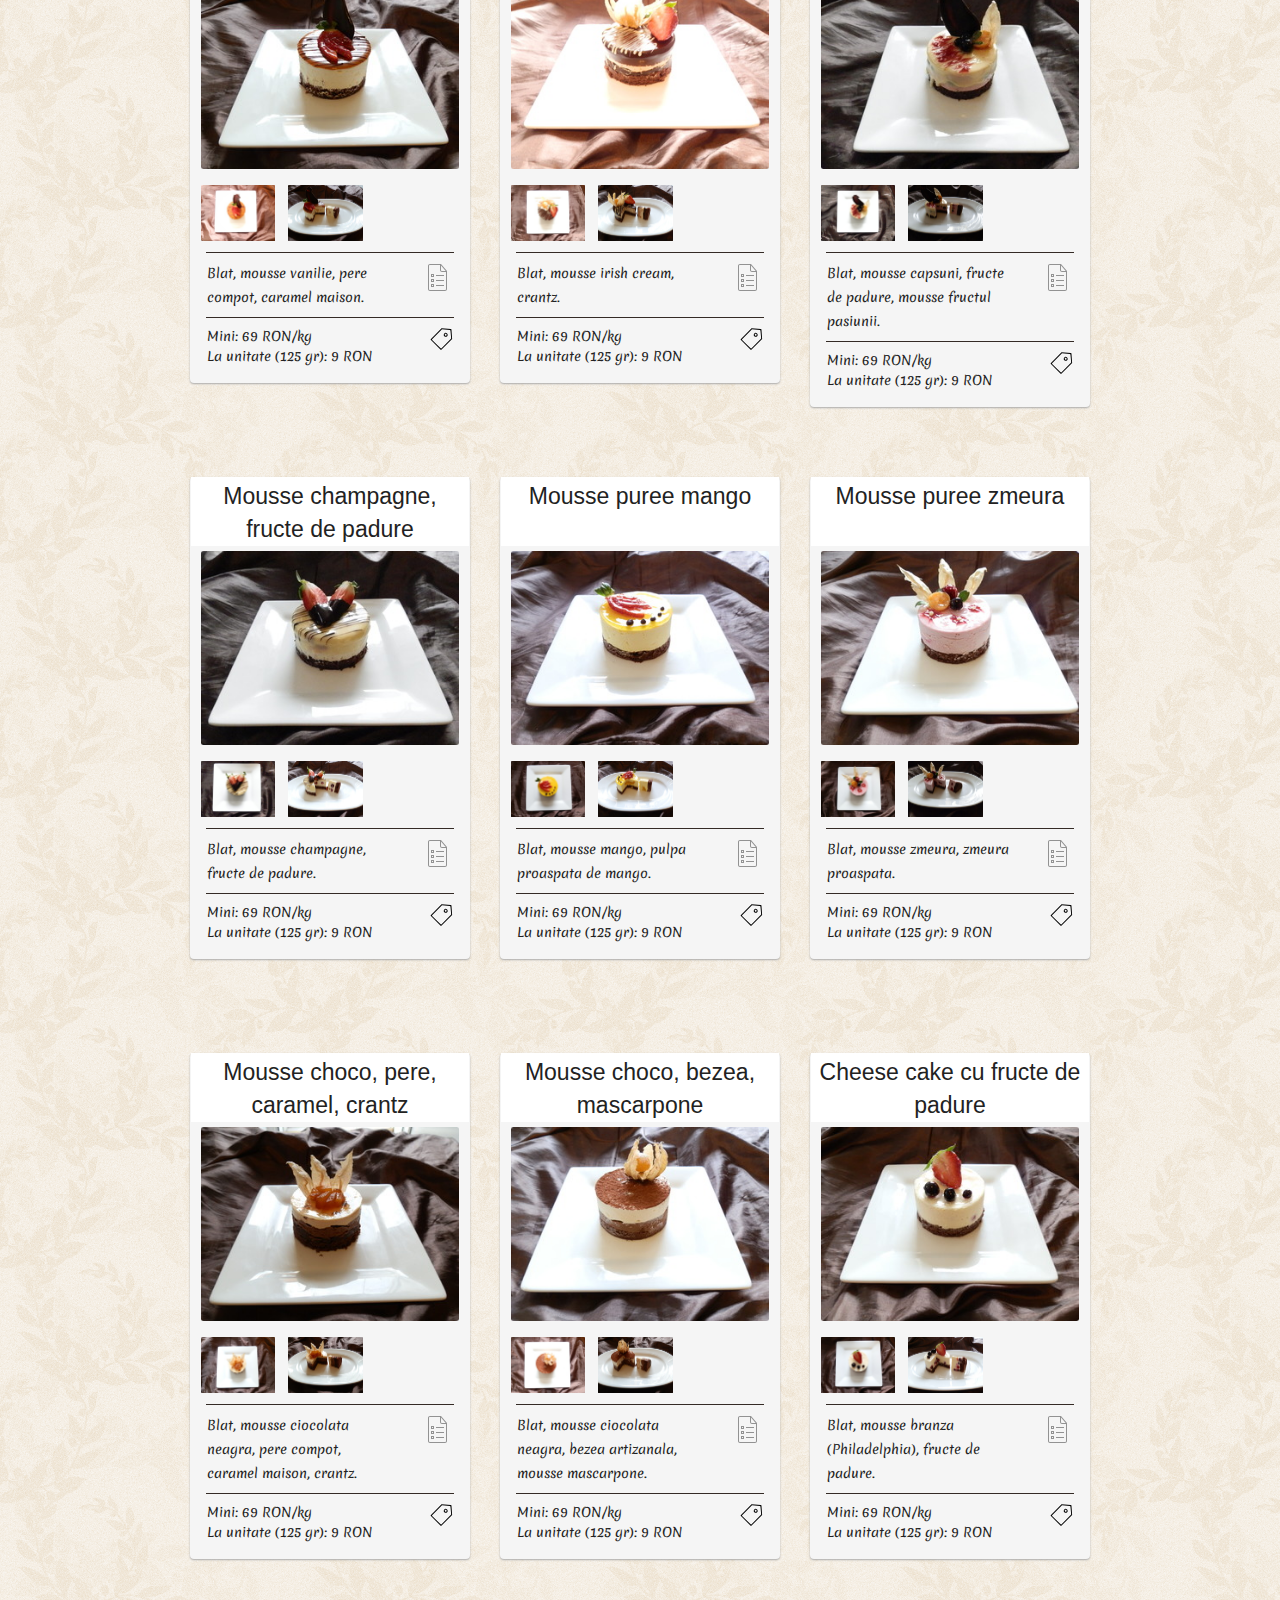
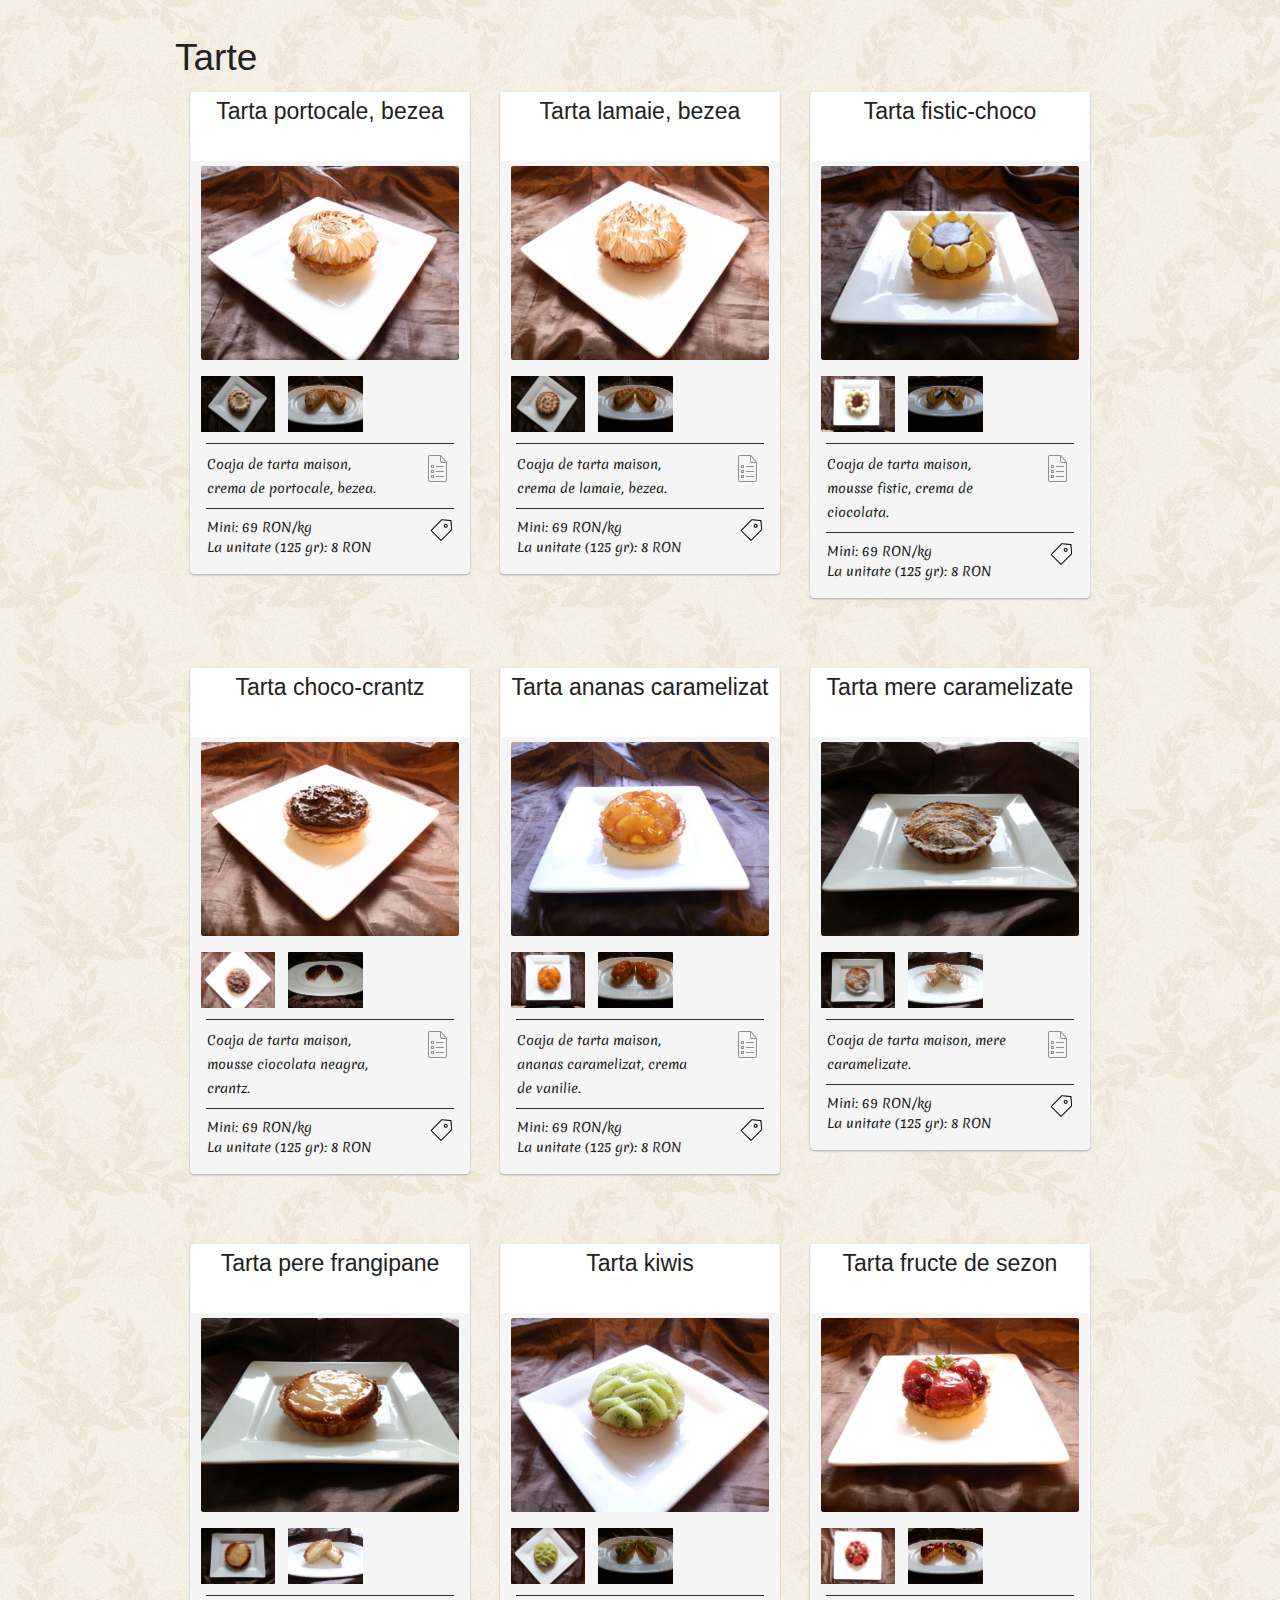
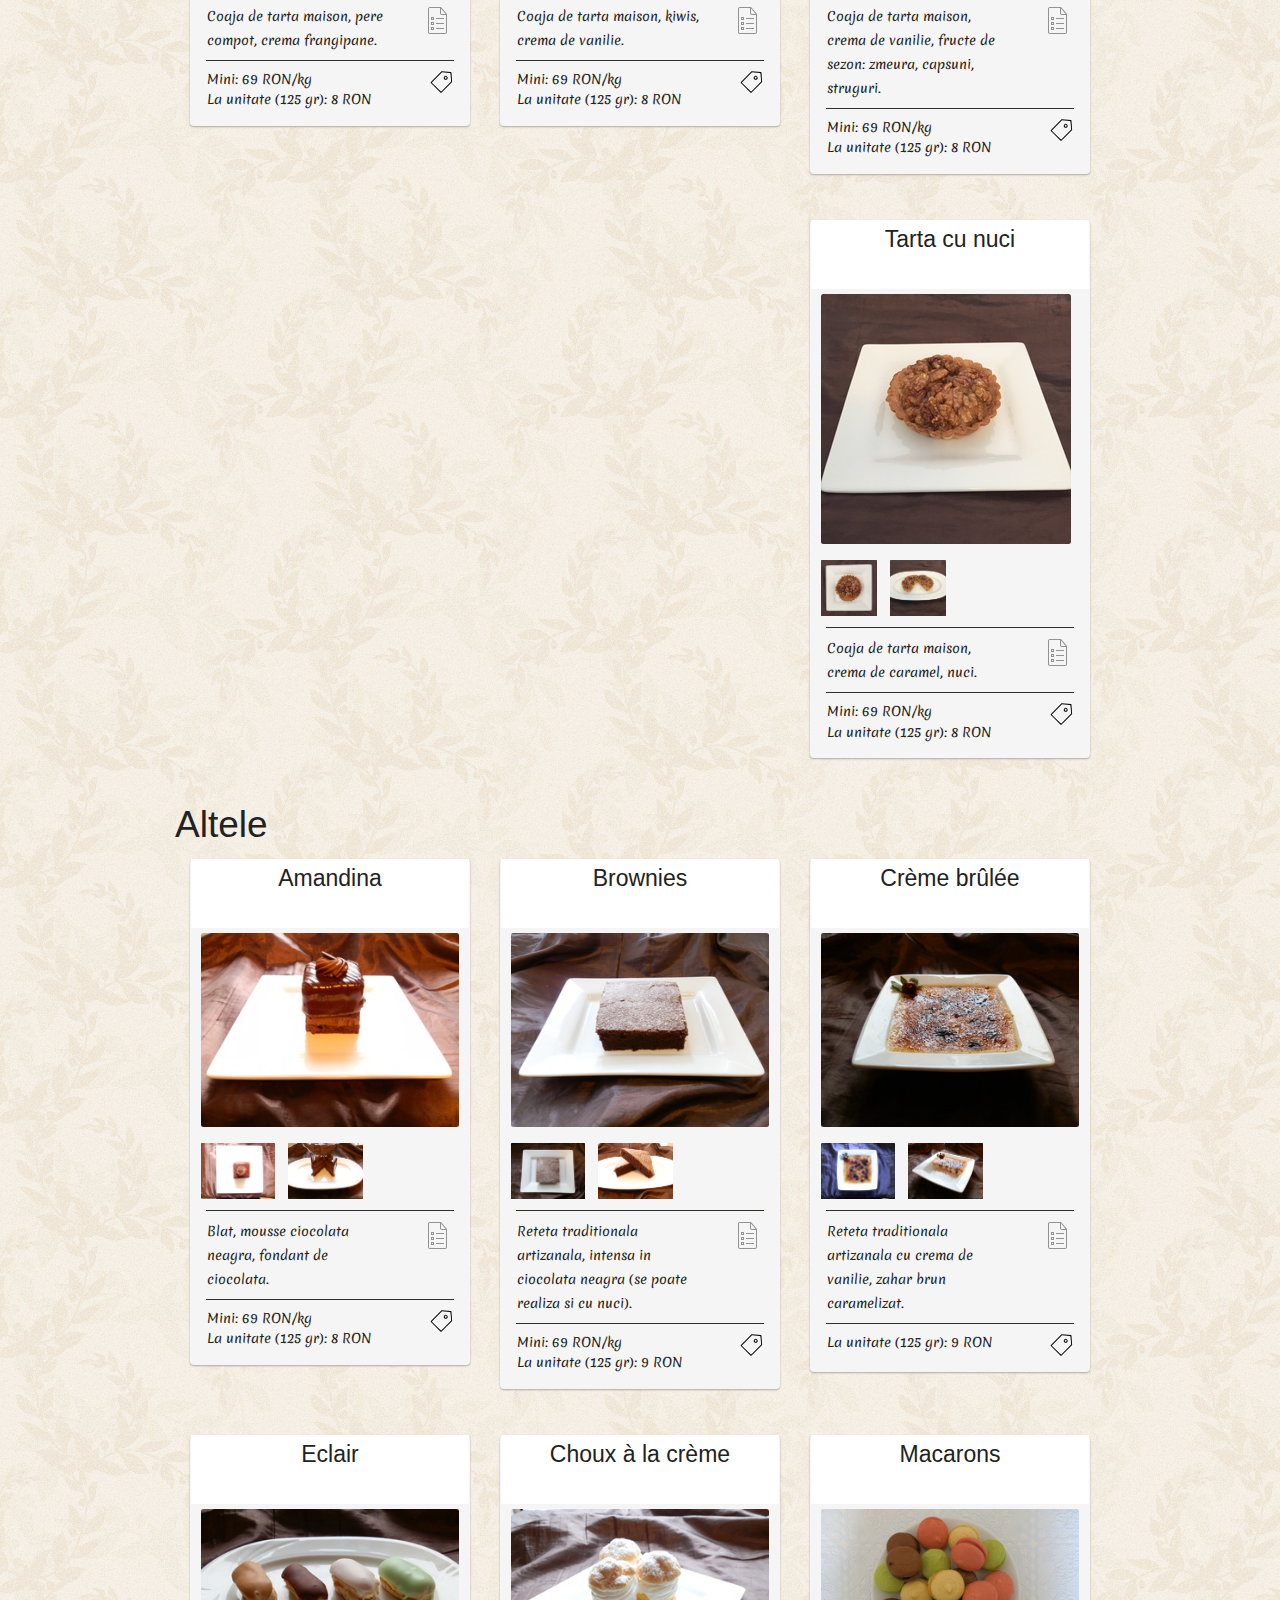
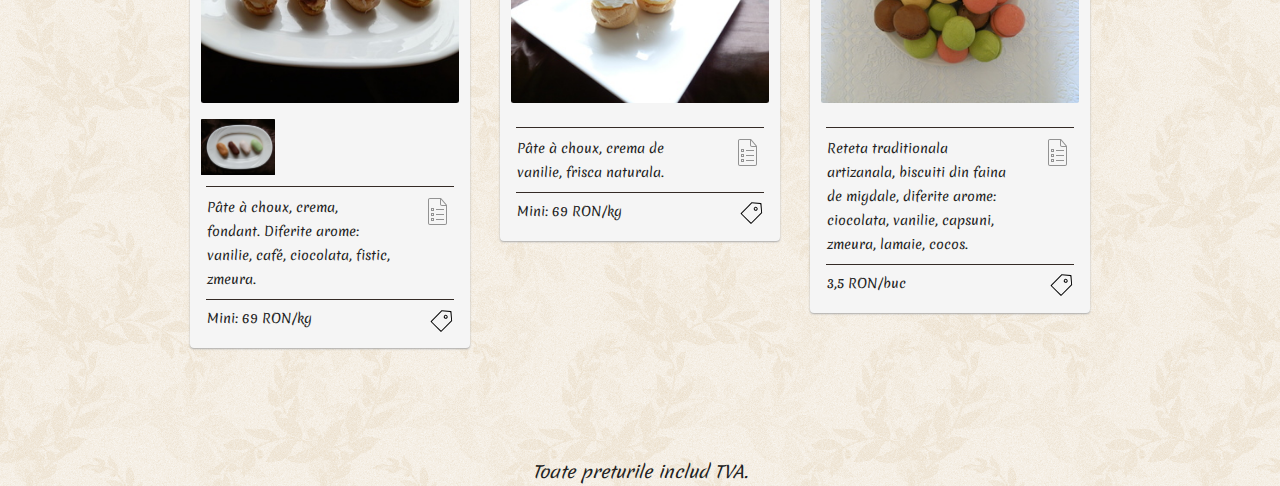
<file: produse/prajituri.html>
<!DOCTYPE html><html lang="ro"><head><meta charset="utf-8"><meta name="viewport" content="width=device-width, initial-scale=1"><title>Prajituri | NELS Pâtisserie Artisanale</title><meta name="description" content="Produse fine de patiserie si cofetarie frantuzeasca."><link rel="stylesheet" href="/static/css/normalize.css"><link rel="stylesheet" href="/static/css/foundation.css"><link rel="stylesheet" href="/static/css/style.css"><link href='//fonts.googleapis.com/css?family=Merienda&subset=latin,latin-ext' rel='stylesheet' type='text/css'><script>(function(i,s,o,g,r,a,m){i['GoogleAnalyticsObject']=r;i[r]=i[r]||function(){
(i[r].q=i[r].q||[]).push(arguments)},i[r].l=1*new Date();a=s.createElement(o),
m=s.getElementsByTagName(o)[0];a.async=1;a.src=g;m.parentNode.insertBefore(a,m)
})(window,document,'script','//www.google-analytics.com/analytics.js','ga');

ga('create', 'UA-58279184-1', 'auto');
ga('require', 'linkid', 'linkid.js');
ga('send', 'pageview');
</script></head><body><div class="large-9 columns large-centered header small-12 medium-12"><div class="contain-to-grid"><nav data-topbar role="navigation" data-options="back_text: inapoi" class="top-bar text-center"><ul class="title-area"><li class="name text-left"><h1><a href="/">NELS</a></h1></li><li class="toggle-topbar menu-icon"><a href="#"><span>Meniu</span></a></li></ul><section class="top-bar-section"><ul class="right"><li class="has-dropdown"><a href="#">Produse</a><ul class="dropdown"><li><a href="/produse/prajituri.html">Prajituri</a></li><li><a href="/produse/snacks.html">Snacks</a></li></ul></li><li class="has-dropdown"><a href="#">Informatii</a><ul class="dropdown"><li><a href="/informatii/despre-noi.html">Despre noi</a></li><li><a href="/informatii/materie-prima.html">Materie prima</a></li><li><a href="/informatii/comanda-livrare.html">Comanda si livrare</a></li></ul></li><li><a href="/evenimente.html">Evenimente</a></li><li><a href="/newsletter.html">Newsletter</a></li><li><a href="/contact.html">Contact</a></li></ul></section></nav></div></div><div class="large-9 small-12 columns large-centered"><h1 class="text-center">Prajituri</h1><h2>Mousses</h2><p><p>Se pot realiza si in varianta <strong>tort</strong>. Pret: 65 RON/kg.</p>
</p><p><a href="https://www.facebook.com/pages/NELS-P%C3%A2tisserie-Artisanale/1401628080058791" target="_blank"><img src="/static/img/fb-icon.png" alt="Facebook" class="icon"></a></p><div class="row"><div class="menu-item small-12 medium-6 large-4 columns"><div class="menu-item-content"><div class="row menu-item-header text-center"><h4>Mousse black&amp;white crantz</h4></div><div class="row photos"><ul data-clearing="" class="photos-ul clearing-thumbs"><li><a href="/static/img/prajituri/full/bw crantz1.jpg"><img src="/static/img/prajituri/thumbs/bw crantz1.jpg" data-caption="Mousse black&amp;white crantz" class="main-img"/></a></li><li><a href="/static/img/prajituri/full/bw crantz2.jpg"><img src="/static/img/prajituri/thumbs/bw crantz2.jpg" data-caption="Mousse black&amp;white crantz" class="other-img"/></a></li><li><a href="/static/img/prajituri/full/bw crantz3.jpg"><img src="/static/img/prajituri/thumbs/bw crantz3.jpg" data-caption="Mousse black&amp;white crantz" class="other-img"/></a></li></ul></div><hr/><div class="details row"><div class="small-9 columns"><p>Blat, crantz, mousse ciocolata neagra, mousse ciocolata alba.</p></div><div class="small-3 columns text-right"><img src="/static/img/list.svg" alt="Descriere" class="description"/></div></div><hr/><div class="price row"><div class="small-9 columns"><p>Mini: 69 RON/kg</p><p>La unitate (125 gr): 9 RON</p><p></p></div><div class="small-3 columns text-right"><img src="/static/img/price.svg" alt="Pret" class="price-tag"/></div></div></div></div><div class="menu-item small-12 medium-6 large-4 columns"><div class="menu-item-content"><div class="row menu-item-header text-center"><h4>Mousse ciocolata neagra, visine, crantz</h4></div><div class="row photos"><ul data-clearing="" class="photos-ul clearing-thumbs"><li><a href="/static/img/prajituri/full/chocovisine1.jpg"><img src="/static/img/prajituri/thumbs/chocovisine1.jpg" data-caption="Mousse ciocolata neagra, visine, crantz" class="main-img"/></a></li><li><a href="/static/img/prajituri/full/chocovisine2.jpg"><img src="/static/img/prajituri/thumbs/chocovisine2.jpg" data-caption="Mousse ciocolata neagra, visine, crantz" class="other-img"/></a></li><li><a href="/static/img/prajituri/full/chocovisine3.jpg"><img src="/static/img/prajituri/thumbs/chocovisine3.jpg" data-caption="Mousse ciocolata neagra, visine, crantz" class="other-img"/></a></li></ul></div><hr/><div class="details row"><div class="small-9 columns"><p>Blat, crantz, mousse ciocolata neagra, visine.</p></div><div class="small-3 columns text-right"><img src="/static/img/list.svg" alt="Descriere" class="description"/></div></div><hr/><div class="price row"><div class="small-9 columns"><p>Mini: 69 RON/kg</p><p>La unitate (125 gr): 9 RON</p><p></p></div><div class="small-3 columns text-right"><img src="/static/img/price.svg" alt="Pret" class="price-tag"/></div></div></div></div><div class="menu-item small-12 medium-6 large-4 columns"><div class="menu-item-content"><div class="row menu-item-header text-center"><h4>Mousse ciocolata neagra, visine, caramel</h4></div><div class="row photos"><ul data-clearing="" class="photos-ul clearing-thumbs"><li><a href="/static/img/prajituri/full/caramelvisine1.jpg"><img src="/static/img/prajituri/thumbs/caramelvisine1.jpg" data-caption="Mousse ciocolata neagra, visine, caramel" class="main-img"/></a></li><li><a href="/static/img/prajituri/full/caramelvisine2.jpg"><img src="/static/img/prajituri/thumbs/caramelvisine2.jpg" data-caption="Mousse ciocolata neagra, visine, caramel" class="other-img"/></a></li><li><a href="/static/img/prajituri/full/caramelvisine3.jpg"><img src="/static/img/prajituri/thumbs/caramelvisine3.jpg" data-caption="Mousse ciocolata neagra, visine, caramel" class="other-img"/></a></li></ul></div><hr/><div class="details row"><div class="small-9 columns"><p>Blat, caramel, mousse ciocolata neagra, visine.</p></div><div class="small-3 columns text-right"><img src="/static/img/list.svg" alt="Descriere" class="description"/></div></div><hr/><div class="price row"><div class="small-9 columns"><p>Mini: 69 RON/kg</p><p>La unitate (125 gr): 9 RON</p><p></p></div><div class="small-3 columns text-right"><img src="/static/img/price.svg" alt="Pret" class="price-tag"/></div></div></div></div><div class="menu-item small-12 medium-6 large-4 columns"><div class="menu-item-content"><div class="row menu-item-header text-center"><h4>Mousse ciocolata neagra, menta</h4></div><div class="row photos"><ul data-clearing="" class="photos-ul clearing-thumbs"><li><a href="/static/img/prajituri/full/menta1.jpg"><img src="/static/img/prajituri/thumbs/menta1.jpg" data-caption="Mousse ciocolata neagra, menta" class="main-img"/></a></li><li><a href="/static/img/prajituri/full/menta2.jpg"><img src="/static/img/prajituri/thumbs/menta2.jpg" data-caption="Mousse ciocolata neagra, menta" class="other-img"/></a></li><li><a href="/static/img/prajituri/full/menta3.jpg"><img src="/static/img/prajituri/thumbs/menta3.jpg" data-caption="Mousse ciocolata neagra, menta" class="other-img"/></a></li></ul></div><hr/><div class="details row"><div class="small-9 columns"><p>Blat, mousse ciocolata neagra, mousse menta.</p></div><div class="small-3 columns text-right"><img src="/static/img/list.svg" alt="Descriere" class="description"/></div></div><hr/><div class="price row"><div class="small-9 columns"><p>Mini: 69 RON/kg</p><p>La unitate (125 gr): 9 RON</p><p></p></div><div class="small-3 columns text-right"><img src="/static/img/price.svg" alt="Pret" class="price-tag"/></div></div></div></div><div class="menu-item small-12 medium-6 large-4 columns"><div class="menu-item-content"><div class="row menu-item-header text-center"><h4>Mousse ciocolata neagra, café, crantz</h4></div><div class="row photos"><ul data-clearing="" class="photos-ul clearing-thumbs"><li><a href="/static/img/prajituri/full/cafe1.jpg"><img src="/static/img/prajituri/thumbs/cafe1.jpg" data-caption="Mousse ciocolata neagra, café, crantz" class="main-img"/></a></li><li><a href="/static/img/prajituri/full/cafe2.jpg"><img src="/static/img/prajituri/thumbs/cafe2.jpg" data-caption="Mousse ciocolata neagra, café, crantz" class="other-img"/></a></li><li><a href="/static/img/prajituri/full/cafe3.jpg"><img src="/static/img/prajituri/thumbs/cafe3.jpg" data-caption="Mousse ciocolata neagra, café, crantz" class="other-img"/></a></li></ul></div><hr/><div class="details row"><div class="small-9 columns"><p>Blat, crantz, mousse ciocolata neagra, mousse café.</p></div><div class="small-3 columns text-right"><img src="/static/img/list.svg" alt="Descriere" class="description"/></div></div><hr/><div class="price row"><div class="small-9 columns"><p>Mini: 69 RON/kg</p><p>La unitate (125 gr): 9 RON</p><p></p></div><div class="small-3 columns text-right"><img src="/static/img/price.svg" alt="Pret" class="price-tag"/></div></div></div></div><div class="menu-item small-12 medium-6 large-4 columns"><div class="menu-item-content"><div class="row menu-item-header text-center"><h4>Mousse ciocolata alba, fructe de padure</h4></div><div class="row photos"><ul data-clearing="" class="photos-ul clearing-thumbs"><li><a href="/static/img/prajituri/full/alba fr pad1.jpg"><img src="/static/img/prajituri/thumbs/alba fr pad1.jpg" data-caption="Mousse ciocolata alba, fructe de padure" class="main-img"/></a></li><li><a href="/static/img/prajituri/full/alba fr pad2.jpg"><img src="/static/img/prajituri/thumbs/alba fr pad2.jpg" data-caption="Mousse ciocolata alba, fructe de padure" class="other-img"/></a></li><li><a href="/static/img/prajituri/full/alba fr pad3.jpg"><img src="/static/img/prajituri/thumbs/alba fr pad3.jpg" data-caption="Mousse ciocolata alba, fructe de padure" class="other-img"/></a></li></ul></div><hr/><div class="details row"><div class="small-9 columns"><p>Blat, mousse ciocolata alba, fructe de padure.</p></div><div class="small-3 columns text-right"><img src="/static/img/list.svg" alt="Descriere" class="description"/></div></div><hr/><div class="price row"><div class="small-9 columns"><p>Mini: 69 RON/kg</p><p>La unitate (125 gr): 9 RON</p><p></p></div><div class="small-3 columns text-right"><img src="/static/img/price.svg" alt="Pret" class="price-tag"/></div></div></div></div><div class="menu-item small-12 medium-6 large-4 columns"><div class="menu-item-content"><div class="row menu-item-header text-center"><h4>Mousse vanilie, pere, caramel</h4></div><div class="row photos"><ul data-clearing="" class="photos-ul clearing-thumbs"><li><a href="/static/img/prajituri/full/vanilie pere1.jpg"><img src="/static/img/prajituri/thumbs/vanilie pere1.jpg" data-caption="Mousse vanilie, pere, caramel" class="main-img"/></a></li><li><a href="/static/img/prajituri/full/vanilie pere2.jpg"><img src="/static/img/prajituri/thumbs/vanilie pere2.jpg" data-caption="Mousse vanilie, pere, caramel" class="other-img"/></a></li><li><a href="/static/img/prajituri/full/vanilie pere3.jpg"><img src="/static/img/prajituri/thumbs/vanilie pere3.jpg" data-caption="Mousse vanilie, pere, caramel" class="other-img"/></a></li></ul></div><hr/><div class="details row"><div class="small-9 columns"><p>Blat, mousse vanilie, pere compot, caramel maison.</p></div><div class="small-3 columns text-right"><img src="/static/img/list.svg" alt="Descriere" class="description"/></div></div><hr/><div class="price row"><div class="small-9 columns"><p>Mini: 69 RON/kg</p><p>La unitate (125 gr): 9 RON</p><p></p></div><div class="small-3 columns text-right"><img src="/static/img/price.svg" alt="Pret" class="price-tag"/></div></div></div></div><div class="menu-item small-12 medium-6 large-4 columns"><div class="menu-item-content"><div class="row menu-item-header text-center"><h4>Mousse irish cream, crantz</h4></div><div class="row photos"><ul data-clearing="" class="photos-ul clearing-thumbs"><li><a href="/static/img/prajituri/full/irish1.jpg"><img src="/static/img/prajituri/thumbs/irish1.jpg" data-caption="Mousse irish cream, crantz" class="main-img"/></a></li><li><a href="/static/img/prajituri/full/irish2.jpg"><img src="/static/img/prajituri/thumbs/irish2.jpg" data-caption="Mousse irish cream, crantz" class="other-img"/></a></li><li><a href="/static/img/prajituri/full/irish3.jpg"><img src="/static/img/prajituri/thumbs/irish3.jpg" data-caption="Mousse irish cream, crantz" class="other-img"/></a></li></ul></div><hr/><div class="details row"><div class="small-9 columns"><p>Blat, mousse irish cream, crantz.</p></div><div class="small-3 columns text-right"><img src="/static/img/list.svg" alt="Descriere" class="description"/></div></div><hr/><div class="price row"><div class="small-9 columns"><p>Mini: 69 RON/kg</p><p>La unitate (125 gr): 9 RON</p><p></p></div><div class="small-3 columns text-right"><img src="/static/img/price.svg" alt="Pret" class="price-tag"/></div></div></div></div><div class="menu-item small-12 medium-6 large-4 columns"><div class="menu-item-content"><div class="row menu-item-header text-center"><h4>Mousse capsuni, fructul pasiunii</h4></div><div class="row photos"><ul data-clearing="" class="photos-ul clearing-thumbs"><li><a href="/static/img/prajituri/full/capsuni pas1.jpg"><img src="/static/img/prajituri/thumbs/capsuni pas1.jpg" data-caption="Mousse capsuni, fructul pasiunii" class="main-img"/></a></li><li><a href="/static/img/prajituri/full/capsuni pas2.jpg"><img src="/static/img/prajituri/thumbs/capsuni pas2.jpg" data-caption="Mousse capsuni, fructul pasiunii" class="other-img"/></a></li><li><a href="/static/img/prajituri/full/capsuni pas3.jpg"><img src="/static/img/prajituri/thumbs/capsuni pas3.jpg" data-caption="Mousse capsuni, fructul pasiunii" class="other-img"/></a></li></ul></div><hr/><div class="details row"><div class="small-9 columns"><p>Blat, mousse capsuni, fructe de padure, mousse fructul pasiunii.</p></div><div class="small-3 columns text-right"><img src="/static/img/list.svg" alt="Descriere" class="description"/></div></div><hr/><div class="price row"><div class="small-9 columns"><p>Mini: 69 RON/kg</p><p>La unitate (125 gr): 9 RON</p><p></p></div><div class="small-3 columns text-right"><img src="/static/img/price.svg" alt="Pret" class="price-tag"/></div></div></div></div><div class="menu-item small-12 medium-6 large-4 columns"><div class="menu-item-content"><div class="row menu-item-header text-center"><h4>Mousse champagne, fructe de padure</h4></div><div class="row photos"><ul data-clearing="" class="photos-ul clearing-thumbs"><li><a href="/static/img/prajituri/full/champagne1.jpg"><img src="/static/img/prajituri/thumbs/champagne1.jpg" data-caption="Mousse champagne, fructe de padure" class="main-img"/></a></li><li><a href="/static/img/prajituri/full/champagne2.jpg"><img src="/static/img/prajituri/thumbs/champagne2.jpg" data-caption="Mousse champagne, fructe de padure" class="other-img"/></a></li><li><a href="/static/img/prajituri/full/champagne3.jpg"><img src="/static/img/prajituri/thumbs/champagne3.jpg" data-caption="Mousse champagne, fructe de padure" class="other-img"/></a></li></ul></div><hr/><div class="details row"><div class="small-9 columns"><p>Blat, mousse champagne, fructe de padure.</p></div><div class="small-3 columns text-right"><img src="/static/img/list.svg" alt="Descriere" class="description"/></div></div><hr/><div class="price row"><div class="small-9 columns"><p>Mini: 69 RON/kg</p><p>La unitate (125 gr): 9 RON</p><p></p></div><div class="small-3 columns text-right"><img src="/static/img/price.svg" alt="Pret" class="price-tag"/></div></div></div></div><div class="menu-item small-12 medium-6 large-4 columns"><div class="menu-item-content"><div class="row menu-item-header text-center"><h4>Mousse puree mango</h4></div><div class="row photos"><ul data-clearing="" class="photos-ul clearing-thumbs"><li><a href="/static/img/prajituri/full/mango1.jpg"><img src="/static/img/prajituri/thumbs/mango1.jpg" data-caption="Mousse puree mango" class="main-img"/></a></li><li><a href="/static/img/prajituri/full/mango2.jpg"><img src="/static/img/prajituri/thumbs/mango2.jpg" data-caption="Mousse puree mango" class="other-img"/></a></li><li><a href="/static/img/prajituri/full/mango3.jpg"><img src="/static/img/prajituri/thumbs/mango3.jpg" data-caption="Mousse puree mango" class="other-img"/></a></li></ul></div><hr/><div class="details row"><div class="small-9 columns"><p>Blat, mousse mango, pulpa proaspata de mango.</p></div><div class="small-3 columns text-right"><img src="/static/img/list.svg" alt="Descriere" class="description"/></div></div><hr/><div class="price row"><div class="small-9 columns"><p>Mini: 69 RON/kg</p><p>La unitate (125 gr): 9 RON</p><p></p></div><div class="small-3 columns text-right"><img src="/static/img/price.svg" alt="Pret" class="price-tag"/></div></div></div></div><div class="menu-item small-12 medium-6 large-4 columns"><div class="menu-item-content"><div class="row menu-item-header text-center"><h4>Mousse puree zmeura</h4></div><div class="row photos"><ul data-clearing="" class="photos-ul clearing-thumbs"><li><a href="/static/img/prajituri/full/zmeura1.jpg"><img src="/static/img/prajituri/thumbs/zmeura1.jpg" data-caption="Mousse puree zmeura" class="main-img"/></a></li><li><a href="/static/img/prajituri/full/zmeura2.jpg"><img src="/static/img/prajituri/thumbs/zmeura2.jpg" data-caption="Mousse puree zmeura" class="other-img"/></a></li><li><a href="/static/img/prajituri/full/zmeura3.jpg"><img src="/static/img/prajituri/thumbs/zmeura3.jpg" data-caption="Mousse puree zmeura" class="other-img"/></a></li></ul></div><hr/><div class="details row"><div class="small-9 columns"><p>Blat, mousse zmeura, zmeura proaspata.</p></div><div class="small-3 columns text-right"><img src="/static/img/list.svg" alt="Descriere" class="description"/></div></div><hr/><div class="price row"><div class="small-9 columns"><p>Mini: 69 RON/kg</p><p>La unitate (125 gr): 9 RON</p><p></p></div><div class="small-3 columns text-right"><img src="/static/img/price.svg" alt="Pret" class="price-tag"/></div></div></div></div><div class="menu-item small-12 medium-6 large-4 columns"><div class="menu-item-content"><div class="row menu-item-header text-center"><h4>Mousse choco, pere, caramel, crantz</h4></div><div class="row photos"><ul data-clearing="" class="photos-ul clearing-thumbs"><li><a href="/static/img/prajituri/full/pere caramel1.jpg"><img src="/static/img/prajituri/thumbs/pere caramel1.jpg" data-caption="Mousse choco, pere, caramel, crantz" class="main-img"/></a></li><li><a href="/static/img/prajituri/full/pere caramel2.jpg"><img src="/static/img/prajituri/thumbs/pere caramel2.jpg" data-caption="Mousse choco, pere, caramel, crantz" class="other-img"/></a></li><li><a href="/static/img/prajituri/full/pere caramel3.jpg"><img src="/static/img/prajituri/thumbs/pere caramel3.jpg" data-caption="Mousse choco, pere, caramel, crantz" class="other-img"/></a></li></ul></div><hr/><div class="details row"><div class="small-9 columns"><p>Blat, mousse ciocolata neagra, pere compot, caramel maison, crantz.</p></div><div class="small-3 columns text-right"><img src="/static/img/list.svg" alt="Descriere" class="description"/></div></div><hr/><div class="price row"><div class="small-9 columns"><p>Mini: 69 RON/kg</p><p>La unitate (125 gr): 9 RON</p><p></p></div><div class="small-3 columns text-right"><img src="/static/img/price.svg" alt="Pret" class="price-tag"/></div></div></div></div><div class="menu-item small-12 medium-6 large-4 columns"><div class="menu-item-content"><div class="row menu-item-header text-center"><h4>Mousse choco, bezea, mascarpone</h4></div><div class="row photos"><ul data-clearing="" class="photos-ul clearing-thumbs"><li><a href="/static/img/prajituri/full/ch mascarpone1.jpg"><img src="/static/img/prajituri/thumbs/ch mascarpone1.jpg" data-caption="Mousse choco, bezea, mascarpone" class="main-img"/></a></li><li><a href="/static/img/prajituri/full/ch mascarpone2.jpg"><img src="/static/img/prajituri/thumbs/ch mascarpone2.jpg" data-caption="Mousse choco, bezea, mascarpone" class="other-img"/></a></li><li><a href="/static/img/prajituri/full/ch mascarpone3.jpg"><img src="/static/img/prajituri/thumbs/ch mascarpone3.jpg" data-caption="Mousse choco, bezea, mascarpone" class="other-img"/></a></li></ul></div><hr/><div class="details row"><div class="small-9 columns"><p>Blat, mousse ciocolata neagra, bezea artizanala, mousse mascarpone.</p></div><div class="small-3 columns text-right"><img src="/static/img/list.svg" alt="Descriere" class="description"/></div></div><hr/><div class="price row"><div class="small-9 columns"><p>Mini: 69 RON/kg</p><p>La unitate (125 gr): 9 RON</p><p></p></div><div class="small-3 columns text-right"><img src="/static/img/price.svg" alt="Pret" class="price-tag"/></div></div></div></div><div class="menu-item small-12 medium-6 large-4 columns"><div class="menu-item-content"><div class="row menu-item-header text-center"><h4>Cheese cake cu fructe de padure</h4></div><div class="row photos"><ul data-clearing="" class="photos-ul clearing-thumbs"><li><a href="/static/img/prajituri/full/cheeseK1.jpg"><img src="/static/img/prajituri/thumbs/cheeseK1.jpg" data-caption="Cheese cake cu fructe de padure" class="main-img"/></a></li><li><a href="/static/img/prajituri/full/cheeseK2.jpg"><img src="/static/img/prajituri/thumbs/cheeseK2.jpg" data-caption="Cheese cake cu fructe de padure" class="other-img"/></a></li><li><a href="/static/img/prajituri/full/cheeseK3.jpg"><img src="/static/img/prajituri/thumbs/cheeseK3.jpg" data-caption="Cheese cake cu fructe de padure" class="other-img"/></a></li></ul></div><hr/><div class="details row"><div class="small-9 columns"><p>Blat, mousse branza (Philadelphia), fructe de padure.</p></div><div class="small-3 columns text-right"><img src="/static/img/list.svg" alt="Descriere" class="description"/></div></div><hr/><div class="price row"><div class="small-9 columns"><p>Mini: 69 RON/kg</p><p>La unitate (125 gr): 9 RON</p><p></p></div><div class="small-3 columns text-right"><img src="/static/img/price.svg" alt="Pret" class="price-tag"/></div></div></div></div></div><h2>Tarte</h2><div class="row"><div class="menu-item small-12 medium-6 large-4 columns"><div class="menu-item-content"><div class="row menu-item-header text-center"><h4>Tarta portocale, bezea</h4></div><div class="row photos"><ul data-clearing="" class="photos-ul clearing-thumbs"><li><a href="/static/img/prajituri/full/t portocale1.jpg"><img src="/static/img/prajituri/thumbs/t portocale1.jpg" data-caption="Tarta portocale, bezea" class="main-img"/></a></li><li><a href="/static/img/prajituri/full/t portocale2.jpg"><img src="/static/img/prajituri/thumbs/t portocale2.jpg" data-caption="Tarta portocale, bezea" class="other-img"/></a></li><li><a href="/static/img/prajituri/full/t portocale3.jpg"><img src="/static/img/prajituri/thumbs/t portocale3.jpg" data-caption="Tarta portocale, bezea" class="other-img"/></a></li></ul></div><hr/><div class="details row"><div class="small-9 columns"><p>Coaja de tarta maison, crema de portocale, bezea.</p></div><div class="small-3 columns text-right"><img src="/static/img/list.svg" alt="Descriere" class="description"/></div></div><hr/><div class="price row"><div class="small-9 columns"><p>Mini: 69 RON/kg</p><p>La unitate (125 gr): 8 RON</p><p></p></div><div class="small-3 columns text-right"><img src="/static/img/price.svg" alt="Pret" class="price-tag"/></div></div></div></div><div class="menu-item small-12 medium-6 large-4 columns"><div class="menu-item-content"><div class="row menu-item-header text-center"><h4>Tarta lamaie, bezea</h4></div><div class="row photos"><ul data-clearing="" class="photos-ul clearing-thumbs"><li><a href="/static/img/prajituri/full/t lamaie1.jpg"><img src="/static/img/prajituri/thumbs/t lamaie1.jpg" data-caption="Tarta lamaie, bezea" class="main-img"/></a></li><li><a href="/static/img/prajituri/full/t lamaie2.jpg"><img src="/static/img/prajituri/thumbs/t lamaie2.jpg" data-caption="Tarta lamaie, bezea" class="other-img"/></a></li><li><a href="/static/img/prajituri/full/t lamaie3.jpg"><img src="/static/img/prajituri/thumbs/t lamaie3.jpg" data-caption="Tarta lamaie, bezea" class="other-img"/></a></li></ul></div><hr/><div class="details row"><div class="small-9 columns"><p>Coaja de tarta maison, crema de lamaie, bezea.</p></div><div class="small-3 columns text-right"><img src="/static/img/list.svg" alt="Descriere" class="description"/></div></div><hr/><div class="price row"><div class="small-9 columns"><p>Mini: 69 RON/kg</p><p>La unitate (125 gr): 8 RON</p><p></p></div><div class="small-3 columns text-right"><img src="/static/img/price.svg" alt="Pret" class="price-tag"/></div></div></div></div><div class="menu-item small-12 medium-6 large-4 columns"><div class="menu-item-content"><div class="row menu-item-header text-center"><h4>Tarta fistic-choco</h4></div><div class="row photos"><ul data-clearing="" class="photos-ul clearing-thumbs"><li><a href="/static/img/prajituri/full/t fistic1.jpg"><img src="/static/img/prajituri/thumbs/t fistic1.jpg" data-caption="Tarta fistic-choco" class="main-img"/></a></li><li><a href="/static/img/prajituri/full/t fistic2.jpg"><img src="/static/img/prajituri/thumbs/t fistic2.jpg" data-caption="Tarta fistic-choco" class="other-img"/></a></li><li><a href="/static/img/prajituri/full/t fistic3.jpg"><img src="/static/img/prajituri/thumbs/t fistic3.jpg" data-caption="Tarta fistic-choco" class="other-img"/></a></li></ul></div><hr/><div class="details row"><div class="small-9 columns"><p>Coaja de tarta maison, mousse fistic, crema de ciocolata.</p></div><div class="small-3 columns text-right"><img src="/static/img/list.svg" alt="Descriere" class="description"/></div></div><hr/><div class="price row"><div class="small-9 columns"><p>Mini: 69 RON/kg</p><p>La unitate (125 gr): 8 RON</p><p></p></div><div class="small-3 columns text-right"><img src="/static/img/price.svg" alt="Pret" class="price-tag"/></div></div></div></div><div class="menu-item small-12 medium-6 large-4 columns"><div class="menu-item-content"><div class="row menu-item-header text-center"><h4>Tarta choco-crantz</h4></div><div class="row photos"><ul data-clearing="" class="photos-ul clearing-thumbs"><li><a href="/static/img/prajituri/full/t ch crantz1.jpg"><img src="/static/img/prajituri/thumbs/t ch crantz1.jpg" data-caption="Tarta choco-crantz" class="main-img"/></a></li><li><a href="/static/img/prajituri/full/t ch crantz2.jpg"><img src="/static/img/prajituri/thumbs/t ch crantz2.jpg" data-caption="Tarta choco-crantz" class="other-img"/></a></li><li><a href="/static/img/prajituri/full/t ch crantz3.jpg"><img src="/static/img/prajituri/thumbs/t ch crantz3.jpg" data-caption="Tarta choco-crantz" class="other-img"/></a></li></ul></div><hr/><div class="details row"><div class="small-9 columns"><p>Coaja de tarta maison, mousse ciocolata neagra, crantz.</p></div><div class="small-3 columns text-right"><img src="/static/img/list.svg" alt="Descriere" class="description"/></div></div><hr/><div class="price row"><div class="small-9 columns"><p>Mini: 69 RON/kg</p><p>La unitate (125 gr): 8 RON</p><p></p></div><div class="small-3 columns text-right"><img src="/static/img/price.svg" alt="Pret" class="price-tag"/></div></div></div></div><div class="menu-item small-12 medium-6 large-4 columns"><div class="menu-item-content"><div class="row menu-item-header text-center"><h4>Tarta ananas caramelizat</h4></div><div class="row photos"><ul data-clearing="" class="photos-ul clearing-thumbs"><li><a href="/static/img/prajituri/full/t ananas1.jpg"><img src="/static/img/prajituri/thumbs/t ananas1.jpg" data-caption="Tarta ananas caramelizat" class="main-img"/></a></li><li><a href="/static/img/prajituri/full/t ananas2.jpg"><img src="/static/img/prajituri/thumbs/t ananas2.jpg" data-caption="Tarta ananas caramelizat" class="other-img"/></a></li><li><a href="/static/img/prajituri/full/t ananas3.jpg"><img src="/static/img/prajituri/thumbs/t ananas3.jpg" data-caption="Tarta ananas caramelizat" class="other-img"/></a></li></ul></div><hr/><div class="details row"><div class="small-9 columns"><p>Coaja de tarta maison, ananas caramelizat, crema de vanilie.</p></div><div class="small-3 columns text-right"><img src="/static/img/list.svg" alt="Descriere" class="description"/></div></div><hr/><div class="price row"><div class="small-9 columns"><p>Mini: 69 RON/kg</p><p>La unitate (125 gr): 8 RON</p><p></p></div><div class="small-3 columns text-right"><img src="/static/img/price.svg" alt="Pret" class="price-tag"/></div></div></div></div><div class="menu-item small-12 medium-6 large-4 columns"><div class="menu-item-content"><div class="row menu-item-header text-center"><h4>Tarta mere caramelizate</h4></div><div class="row photos"><ul data-clearing="" class="photos-ul clearing-thumbs"><li><a href="/static/img/prajituri/full/t mere1.jpg"><img src="/static/img/prajituri/thumbs/t mere1.jpg" data-caption="Tarta mere caramelizate" class="main-img"/></a></li><li><a href="/static/img/prajituri/full/t mere2.jpg"><img src="/static/img/prajituri/thumbs/t mere2.jpg" data-caption="Tarta mere caramelizate" class="other-img"/></a></li><li><a href="/static/img/prajituri/full/t mere3.jpg"><img src="/static/img/prajituri/thumbs/t mere3.jpg" data-caption="Tarta mere caramelizate" class="other-img"/></a></li></ul></div><hr/><div class="details row"><div class="small-9 columns"><p>Coaja de tarta maison, mere caramelizate.</p></div><div class="small-3 columns text-right"><img src="/static/img/list.svg" alt="Descriere" class="description"/></div></div><hr/><div class="price row"><div class="small-9 columns"><p>Mini: 69 RON/kg</p><p>La unitate (125 gr): 8 RON</p><p></p></div><div class="small-3 columns text-right"><img src="/static/img/price.svg" alt="Pret" class="price-tag"/></div></div></div></div><div class="menu-item small-12 medium-6 large-4 columns"><div class="menu-item-content"><div class="row menu-item-header text-center"><h4>Tarta pere frangipane</h4></div><div class="row photos"><ul data-clearing="" class="photos-ul clearing-thumbs"><li><a href="/static/img/prajituri/full/t pere1.jpg"><img src="/static/img/prajituri/thumbs/t pere1.jpg" data-caption="Tarta pere frangipane" class="main-img"/></a></li><li><a href="/static/img/prajituri/full/t pere2.jpg"><img src="/static/img/prajituri/thumbs/t pere2.jpg" data-caption="Tarta pere frangipane" class="other-img"/></a></li><li><a href="/static/img/prajituri/full/t pere3.jpg"><img src="/static/img/prajituri/thumbs/t pere3.jpg" data-caption="Tarta pere frangipane" class="other-img"/></a></li></ul></div><hr/><div class="details row"><div class="small-9 columns"><p>Coaja de tarta maison, pere compot, crema frangipane.</p></div><div class="small-3 columns text-right"><img src="/static/img/list.svg" alt="Descriere" class="description"/></div></div><hr/><div class="price row"><div class="small-9 columns"><p>Mini: 69 RON/kg</p><p>La unitate (125 gr): 8 RON</p><p></p></div><div class="small-3 columns text-right"><img src="/static/img/price.svg" alt="Pret" class="price-tag"/></div></div></div></div><div class="menu-item small-12 medium-6 large-4 columns"><div class="menu-item-content"><div class="row menu-item-header text-center"><h4>Tarta kiwis</h4></div><div class="row photos"><ul data-clearing="" class="photos-ul clearing-thumbs"><li><a href="/static/img/prajituri/full/t kiwis1.jpg"><img src="/static/img/prajituri/thumbs/t kiwis1.jpg" data-caption="Tarta kiwis" class="main-img"/></a></li><li><a href="/static/img/prajituri/full/t kiwis2.jpg"><img src="/static/img/prajituri/thumbs/t kiwis2.jpg" data-caption="Tarta kiwis" class="other-img"/></a></li><li><a href="/static/img/prajituri/full/t kiwis3.jpg"><img src="/static/img/prajituri/thumbs/t kiwis3.jpg" data-caption="Tarta kiwis" class="other-img"/></a></li></ul></div><hr/><div class="details row"><div class="small-9 columns"><p>Coaja de tarta maison, kiwis, crema de vanilie.</p></div><div class="small-3 columns text-right"><img src="/static/img/list.svg" alt="Descriere" class="description"/></div></div><hr/><div class="price row"><div class="small-9 columns"><p>Mini: 69 RON/kg</p><p>La unitate (125 gr): 8 RON</p><p></p></div><div class="small-3 columns text-right"><img src="/static/img/price.svg" alt="Pret" class="price-tag"/></div></div></div></div><div class="menu-item small-12 medium-6 large-4 columns"><div class="menu-item-content"><div class="row menu-item-header text-center"><h4>Tarta fructe de sezon</h4></div><div class="row photos"><ul data-clearing="" class="photos-ul clearing-thumbs"><li><a href="/static/img/prajituri/full/t capsuni1.jpg"><img src="/static/img/prajituri/thumbs/t capsuni1.jpg" data-caption="Tarta fructe de sezon" class="main-img"/></a></li><li><a href="/static/img/prajituri/full/t capsuni2.jpg"><img src="/static/img/prajituri/thumbs/t capsuni2.jpg" data-caption="Tarta fructe de sezon" class="other-img"/></a></li><li><a href="/static/img/prajituri/full/t capsuni3.jpg"><img src="/static/img/prajituri/thumbs/t capsuni3.jpg" data-caption="Tarta fructe de sezon" class="other-img"/></a></li></ul></div><hr/><div class="details row"><div class="small-9 columns"><p>Coaja de tarta maison, crema de vanilie, fructe de sezon: zmeura, capsuni, struguri.</p></div><div class="small-3 columns text-right"><img src="/static/img/list.svg" alt="Descriere" class="description"/></div></div><hr/><div class="price row"><div class="small-9 columns"><p>Mini: 69 RON/kg</p><p>La unitate (125 gr): 8 RON</p><p></p></div><div class="small-3 columns text-right"><img src="/static/img/price.svg" alt="Pret" class="price-tag"/></div></div></div></div><div class="menu-item small-12 medium-6 large-4 columns"><div class="menu-item-content"><div class="row menu-item-header text-center"><h4>Tarta cu nuci</h4></div><div class="row photos"><ul data-clearing="" class="photos-ul clearing-thumbs"><li><a href="/static/img/prajituri/full/t nuci1.jpg"><img src="/static/img/prajituri/thumbs/t nuci1.jpg" data-caption="Tarta cu nuci" class="main-img"/></a></li><li><a href="/static/img/prajituri/full/t nuci2.jpg"><img src="/static/img/prajituri/thumbs/t nuci2.jpg" data-caption="Tarta cu nuci" class="other-img"/></a></li><li><a href="/static/img/prajituri/full/t nuci3.jpg"><img src="/static/img/prajituri/thumbs/t nuci3.jpg" data-caption="Tarta cu nuci" class="other-img"/></a></li></ul></div><hr/><div class="details row"><div class="small-9 columns"><p>Coaja de tarta maison, crema de caramel, nuci.</p></div><div class="small-3 columns text-right"><img src="/static/img/list.svg" alt="Descriere" class="description"/></div></div><hr/><div class="price row"><div class="small-9 columns"><p>Mini: 69 RON/kg</p><p>La unitate (125 gr): 8 RON</p><p></p></div><div class="small-3 columns text-right"><img src="/static/img/price.svg" alt="Pret" class="price-tag"/></div></div></div></div></div><h2>Altele</h2><div class="row"><div class="menu-item small-12 medium-6 large-4 columns"><div class="menu-item-content"><div class="row menu-item-header text-center"><h4>Amandina</h4></div><div class="row photos"><ul data-clearing="" class="photos-ul clearing-thumbs"><li><a href="/static/img/prajituri/full/amandina1.jpg"><img src="/static/img/prajituri/thumbs/amandina1.jpg" data-caption="Amandina" class="main-img"/></a></li><li><a href="/static/img/prajituri/full/amandina2.jpg"><img src="/static/img/prajituri/thumbs/amandina2.jpg" data-caption="Amandina" class="other-img"/></a></li><li><a href="/static/img/prajituri/full/amandina3.jpg"><img src="/static/img/prajituri/thumbs/amandina3.jpg" data-caption="Amandina" class="other-img"/></a></li></ul></div><hr/><div class="details row"><div class="small-9 columns"><p>Blat, mousse ciocolata neagra, fondant de ciocolata.</p></div><div class="small-3 columns text-right"><img src="/static/img/list.svg" alt="Descriere" class="description"/></div></div><hr/><div class="price row"><div class="small-9 columns"><p>Mini: 69 RON/kg</p><p>La unitate (125 gr): 8 RON</p><p></p></div><div class="small-3 columns text-right"><img src="/static/img/price.svg" alt="Pret" class="price-tag"/></div></div></div></div><div class="menu-item small-12 medium-6 large-4 columns"><div class="menu-item-content"><div class="row menu-item-header text-center"><h4>Brownies</h4></div><div class="row photos"><ul data-clearing="" class="photos-ul clearing-thumbs"><li><a href="/static/img/prajituri/full/brownies1.jpg"><img src="/static/img/prajituri/thumbs/brownies1.jpg" data-caption="Brownies" class="main-img"/></a></li><li><a href="/static/img/prajituri/full/brownies2.jpg"><img src="/static/img/prajituri/thumbs/brownies2.jpg" data-caption="Brownies" class="other-img"/></a></li><li><a href="/static/img/prajituri/full/brownies3.jpg"><img src="/static/img/prajituri/thumbs/brownies3.jpg" data-caption="Brownies" class="other-img"/></a></li></ul></div><hr/><div class="details row"><div class="small-9 columns"><p>Reteta traditionala artizanala, intensa in ciocolata neagra (se poate realiza si cu nuci).</p></div><div class="small-3 columns text-right"><img src="/static/img/list.svg" alt="Descriere" class="description"/></div></div><hr/><div class="price row"><div class="small-9 columns"><p>Mini: 69 RON/kg</p><p>La unitate (125 gr): 9 RON</p><p></p></div><div class="small-3 columns text-right"><img src="/static/img/price.svg" alt="Pret" class="price-tag"/></div></div></div></div><div class="menu-item small-12 medium-6 large-4 columns"><div class="menu-item-content"><div class="row menu-item-header text-center"><h4>Crème brûlée</h4></div><div class="row photos"><ul data-clearing="" class="photos-ul clearing-thumbs"><li><a href="/static/img/prajituri/full/brulee1.jpg"><img src="/static/img/prajituri/thumbs/brulee1.jpg" data-caption="Crème brûlée" class="main-img"/></a></li><li><a href="/static/img/prajituri/full/brulee2.jpg"><img src="/static/img/prajituri/thumbs/brulee2.jpg" data-caption="Crème brûlée" class="other-img"/></a></li><li><a href="/static/img/prajituri/full/brulee3.jpg"><img src="/static/img/prajituri/thumbs/brulee3.jpg" data-caption="Crème brûlée" class="other-img"/></a></li></ul></div><hr/><div class="details row"><div class="small-9 columns"><p>Reteta traditionala artizanala cu crema de vanilie, zahar brun caramelizat.</p></div><div class="small-3 columns text-right"><img src="/static/img/list.svg" alt="Descriere" class="description"/></div></div><hr/><div class="price row"><div class="small-9 columns"><p></p><p>La unitate (125 gr): 9 RON</p><p></p></div><div class="small-3 columns text-right"><img src="/static/img/price.svg" alt="Pret" class="price-tag"/></div></div></div></div><div class="menu-item small-12 medium-6 large-4 columns"><div class="menu-item-content"><div class="row menu-item-header text-center"><h4>Eclair</h4></div><div class="row photos"><ul data-clearing="" class="photos-ul clearing-thumbs"><li><a href="/static/img/prajituri/full/eclair1.jpg"><img src="/static/img/prajituri/thumbs/eclair1.jpg" data-caption="Eclair" class="main-img"/></a></li><li><a href="/static/img/prajituri/full/eclair2.jpg"><img src="/static/img/prajituri/thumbs/eclair2.jpg" data-caption="Eclair" class="other-img"/></a></li></ul></div><hr/><div class="details row"><div class="small-9 columns"><p>Pâte à choux, crema, fondant. Diferite arome: vanilie, café, ciocolata, fistic, zmeura.</p></div><div class="small-3 columns text-right"><img src="/static/img/list.svg" alt="Descriere" class="description"/></div></div><hr/><div class="price row"><div class="small-9 columns"><p>Mini: 69 RON/kg</p><p></p><p></p></div><div class="small-3 columns text-right"><img src="/static/img/price.svg" alt="Pret" class="price-tag"/></div></div></div></div><div class="menu-item small-12 medium-6 large-4 columns"><div class="menu-item-content"><div class="row menu-item-header text-center"><h4>Choux à la crème</h4></div><div class="row photos"><ul data-clearing="" class="photos-ul clearing-thumbs"><li><a href="/static/img/prajituri/full/choux a la creme.jpg"><img src="/static/img/prajituri/thumbs/choux a la creme.jpg" data-caption="Choux à la crème" class="main-img"/></a></li></ul></div><hr/><div class="details row"><div class="small-9 columns"><p>Pâte à choux, crema de vanilie, frisca naturala.</p></div><div class="small-3 columns text-right"><img src="/static/img/list.svg" alt="Descriere" class="description"/></div></div><hr/><div class="price row"><div class="small-9 columns"><p>Mini: 69 RON/kg</p><p></p><p></p></div><div class="small-3 columns text-right"><img src="/static/img/price.svg" alt="Pret" class="price-tag"/></div></div></div></div><div class="menu-item small-12 medium-6 large-4 columns"><div class="menu-item-content"><div class="row menu-item-header text-center"><h4>Macarons</h4></div><div class="row photos"><ul data-clearing="" class="photos-ul clearing-thumbs"><li><a href="/static/img/prajituri/full/macarons.jpg"><img src="/static/img/prajituri/thumbs/macarons.jpg" data-caption="Macarons" class="main-img"/></a></li></ul></div><hr/><div class="details row"><div class="small-9 columns"><p>Reteta traditionala artizanala, biscuiti din faina de migdale, diferite arome: ciocolata, vanilie, capsuni, zmeura, lamaie, cocos.</p></div><div class="small-3 columns text-right"><img src="/static/img/list.svg" alt="Descriere" class="description"/></div></div><hr/><div class="price row"><div class="small-9 columns"><p>3,5 RON/buc</p><p></p><p></p></div><div class="small-3 columns text-right"><img src="/static/img/price.svg" alt="Pret" class="price-tag"/></div></div></div></div></div><div class="row"><br></div><br><p class="text-center text-italic">Toate preturile includ TVA.</p></div><script src="/static/js/vendor/modernizr.js"></script><script src="/static/js/vendor/jquery.js"></script><script src="/static/js/foundation/foundation.js"></script><script src="/static/js/foundation/foundation.topbar.js"></script><script src="/static/js/foundation/foundation.clearing.js"></script><script>$(document).foundation();
</script></body></html>
</file>
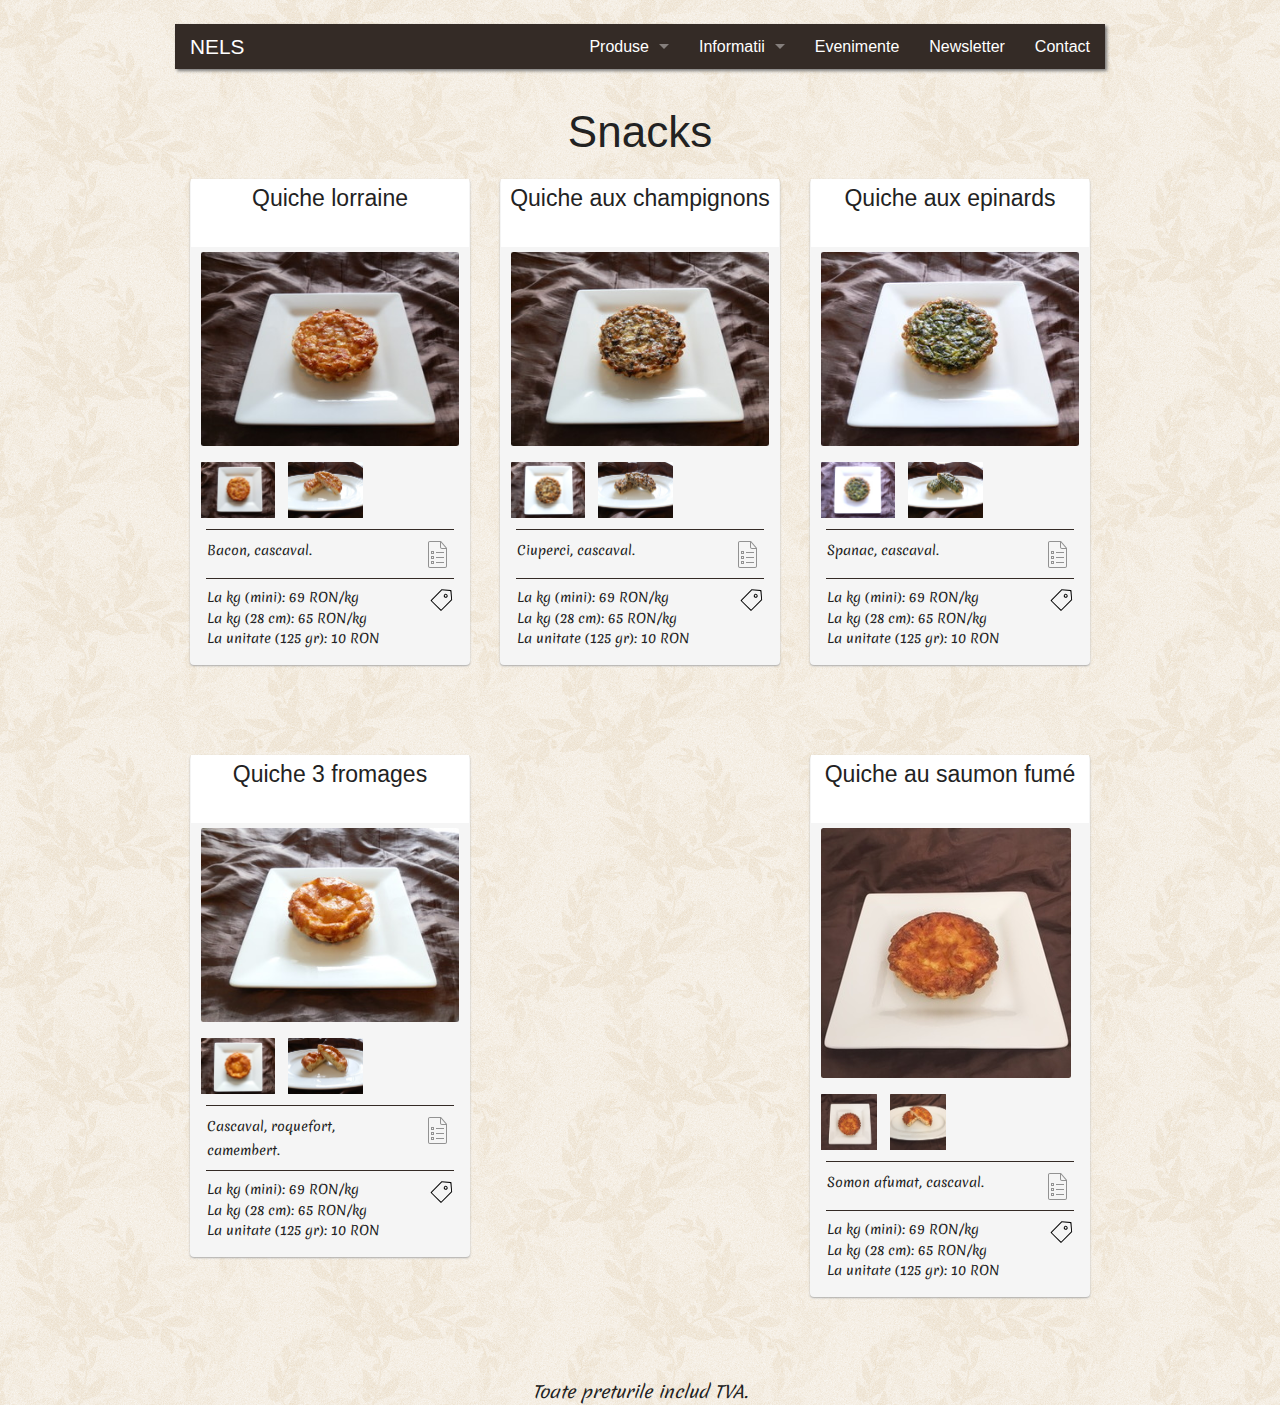
<file: produse/snacks.html>
<!DOCTYPE html><html lang="ro"><head><meta charset="utf-8"><meta name="viewport" content="width=device-width, initial-scale=1"><title>Snacks | NELS Pâtisserie Artisanale</title><meta name="description" content="Produse fine de patiserie si cofetarie frantuzeasca."><link rel="stylesheet" href="/static/css/normalize.css"><link rel="stylesheet" href="/static/css/foundation.css"><link rel="stylesheet" href="/static/css/style.css"><link href='//fonts.googleapis.com/css?family=Merienda&subset=latin,latin-ext' rel='stylesheet' type='text/css'><script>(function(i,s,o,g,r,a,m){i['GoogleAnalyticsObject']=r;i[r]=i[r]||function(){
(i[r].q=i[r].q||[]).push(arguments)},i[r].l=1*new Date();a=s.createElement(o),
m=s.getElementsByTagName(o)[0];a.async=1;a.src=g;m.parentNode.insertBefore(a,m)
})(window,document,'script','//www.google-analytics.com/analytics.js','ga');

ga('create', 'UA-58279184-1', 'auto');
ga('require', 'linkid', 'linkid.js');
ga('send', 'pageview');
</script></head><body><div class="large-9 columns large-centered header small-12 medium-12"><div class="contain-to-grid"><nav data-topbar role="navigation" data-options="back_text: inapoi" class="top-bar text-center"><ul class="title-area"><li class="name text-left"><h1><a href="/">NELS</a></h1></li><li class="toggle-topbar menu-icon"><a href="#"><span>Meniu</span></a></li></ul><section class="top-bar-section"><ul class="right"><li class="has-dropdown"><a href="#">Produse</a><ul class="dropdown"><li><a href="/produse/prajituri.html">Prajituri</a></li><li><a href="/produse/snacks.html">Snacks</a></li></ul></li><li class="has-dropdown"><a href="#">Informatii</a><ul class="dropdown"><li><a href="/informatii/despre-noi.html">Despre noi</a></li><li><a href="/informatii/materie-prima.html">Materie prima</a></li><li><a href="/informatii/comanda-livrare.html">Comanda si livrare</a></li></ul></li><li><a href="/evenimente.html">Evenimente</a></li><li><a href="/newsletter.html">Newsletter</a></li><li><a href="/contact.html">Contact</a></li></ul></section></nav></div></div><div class="large-9 small-12 columns large-centered"><h1 class="text-center">Snacks</h1><div class="row"><div class="menu-item small-12 medium-6 large-4 columns"><div class="menu-item-content"><div class="row menu-item-header text-center"><h4>Quiche lorraine</h4></div><div class="row photos"><ul data-clearing="" class="photos-ul clearing-thumbs"><li><a href="/static/img/prajituri/full/lorraine1.jpg"><img src="/static/img/prajituri/thumbs/lorraine1.jpg" data-caption="Quiche lorraine" class="main-img"/></a></li><li><a href="/static/img/prajituri/full/lorraine2.jpg"><img src="/static/img/prajituri/thumbs/lorraine2.jpg" data-caption="Quiche lorraine" class="other-img"/></a></li><li><a href="/static/img/prajituri/full/lorraine3.jpg"><img src="/static/img/prajituri/thumbs/lorraine3.jpg" data-caption="Quiche lorraine" class="other-img"/></a></li></ul></div><hr/><div class="details row"><div class="small-9 columns"><p>Bacon, cascaval.</p></div><div class="small-3 columns text-right"><img src="/static/img/list.svg" alt="Descriere" class="description"/></div></div><hr/><div class="price row"><div class="small-9 columns"><p>La kg (mini): 69 RON/kg</p><p>La kg (28 cm): 65 RON/kg</p><p>La unitate (125 gr): 10 RON</p></div><div class="small-3 columns text-right"><img src="/static/img/price.svg" alt="Pret" class="price-tag"/></div></div></div></div><div class="menu-item small-12 medium-6 large-4 columns"><div class="menu-item-content"><div class="row menu-item-header text-center"><h4>Quiche aux champignons</h4></div><div class="row photos"><ul data-clearing="" class="photos-ul clearing-thumbs"><li><a href="/static/img/prajituri/full/champignons1.jpg"><img src="/static/img/prajituri/thumbs/champignons1.jpg" data-caption="Quiche aux champignons" class="main-img"/></a></li><li><a href="/static/img/prajituri/full/champignons2.jpg"><img src="/static/img/prajituri/thumbs/champignons2.jpg" data-caption="Quiche aux champignons" class="other-img"/></a></li><li><a href="/static/img/prajituri/full/champignons3.jpg"><img src="/static/img/prajituri/thumbs/champignons3.jpg" data-caption="Quiche aux champignons" class="other-img"/></a></li></ul></div><hr/><div class="details row"><div class="small-9 columns"><p>Ciuperci, cascaval.</p></div><div class="small-3 columns text-right"><img src="/static/img/list.svg" alt="Descriere" class="description"/></div></div><hr/><div class="price row"><div class="small-9 columns"><p>La kg (mini): 69 RON/kg</p><p>La kg (28 cm): 65 RON/kg</p><p>La unitate (125 gr): 10 RON</p></div><div class="small-3 columns text-right"><img src="/static/img/price.svg" alt="Pret" class="price-tag"/></div></div></div></div><div class="menu-item small-12 medium-6 large-4 columns"><div class="menu-item-content"><div class="row menu-item-header text-center"><h4>Quiche aux epinards</h4></div><div class="row photos"><ul data-clearing="" class="photos-ul clearing-thumbs"><li><a href="/static/img/prajituri/full/epinards1.jpg"><img src="/static/img/prajituri/thumbs/epinards1.jpg" data-caption="Quiche aux epinards" class="main-img"/></a></li><li><a href="/static/img/prajituri/full/epinards2.jpg"><img src="/static/img/prajituri/thumbs/epinards2.jpg" data-caption="Quiche aux epinards" class="other-img"/></a></li><li><a href="/static/img/prajituri/full/epinards3.jpg"><img src="/static/img/prajituri/thumbs/epinards3.jpg" data-caption="Quiche aux epinards" class="other-img"/></a></li></ul></div><hr/><div class="details row"><div class="small-9 columns"><p>Spanac, cascaval.</p></div><div class="small-3 columns text-right"><img src="/static/img/list.svg" alt="Descriere" class="description"/></div></div><hr/><div class="price row"><div class="small-9 columns"><p>La kg (mini): 69 RON/kg</p><p>La kg (28 cm): 65 RON/kg</p><p>La unitate (125 gr): 10 RON</p></div><div class="small-3 columns text-right"><img src="/static/img/price.svg" alt="Pret" class="price-tag"/></div></div></div></div><div class="menu-item small-12 medium-6 large-4 columns"><div class="menu-item-content"><div class="row menu-item-header text-center"><h4>Quiche 3 fromages</h4></div><div class="row photos"><ul data-clearing="" class="photos-ul clearing-thumbs"><li><a href="/static/img/prajituri/full/3 fromages1.jpg"><img src="/static/img/prajituri/thumbs/3 fromages1.jpg" data-caption="Quiche 3 fromages" class="main-img"/></a></li><li><a href="/static/img/prajituri/full/3 fromages2.jpg"><img src="/static/img/prajituri/thumbs/3 fromages2.jpg" data-caption="Quiche 3 fromages" class="other-img"/></a></li><li><a href="/static/img/prajituri/full/3 fromages3.jpg"><img src="/static/img/prajituri/thumbs/3 fromages3.jpg" data-caption="Quiche 3 fromages" class="other-img"/></a></li></ul></div><hr/><div class="details row"><div class="small-9 columns"><p>Cascaval, roquefort, camembert.</p></div><div class="small-3 columns text-right"><img src="/static/img/list.svg" alt="Descriere" class="description"/></div></div><hr/><div class="price row"><div class="small-9 columns"><p>La kg (mini): 69 RON/kg</p><p>La kg (28 cm): 65 RON/kg</p><p>La unitate (125 gr): 10 RON</p></div><div class="small-3 columns text-right"><img src="/static/img/price.svg" alt="Pret" class="price-tag"/></div></div></div></div><div class="menu-item small-12 medium-6 large-4 columns"><div class="menu-item-content"><div class="row menu-item-header text-center"><h4>Quiche au saumon fumé</h4></div><div class="row photos"><ul data-clearing="" class="photos-ul clearing-thumbs"><li><a href="/static/img/prajituri/full/somon1.jpg"><img src="/static/img/prajituri/thumbs/somon1.jpg" data-caption="Quiche au saumon fumé" class="main-img"/></a></li><li><a href="/static/img/prajituri/full/somon2.jpg"><img src="/static/img/prajituri/thumbs/somon2.jpg" data-caption="Quiche au saumon fumé" class="other-img"/></a></li><li><a href="/static/img/prajituri/full/somon3.jpg"><img src="/static/img/prajituri/thumbs/somon3.jpg" data-caption="Quiche au saumon fumé" class="other-img"/></a></li></ul></div><hr/><div class="details row"><div class="small-9 columns"><p>Somon afumat, cascaval.</p></div><div class="small-3 columns text-right"><img src="/static/img/list.svg" alt="Descriere" class="description"/></div></div><hr/><div class="price row"><div class="small-9 columns"><p>La kg (mini): 69 RON/kg</p><p>La kg (28 cm): 65 RON/kg</p><p>La unitate (125 gr): 10 RON</p></div><div class="small-3 columns text-right"><img src="/static/img/price.svg" alt="Pret" class="price-tag"/></div></div></div></div></div><div class="row"><br></div><br><p class="text-center text-italic">Toate preturile includ TVA.</p></div><script src="/static/js/vendor/modernizr.js"></script><script src="/static/js/vendor/jquery.js"></script><script src="/static/js/foundation/foundation.js"></script><script src="/static/js/foundation/foundation.topbar.js"></script><script src="/static/js/foundation/foundation.clearing.js"></script><script>$(document).foundation();
</script></body></html>
</file>
<file: static/css/style.css>
body {
  background-image: url("../img/bg.png"); }

p {
  font-family: "Merienda", cursive;
  font-size: 1.05rem; }

.teaser img {
  height: auto;
  max-height: 23rem;
  width: auto;
  margin-bottom: 2rem; }
.teaser h3 {
  font-family: serif;
  font-size: 2.4rem;
  margin-bottom: 1rem; }

body h1:first-of-type {
  margin-top: 2rem;
  margin-bottom: 1rem; }

.no-margin-bottom {
  margin-bottom: 0 !important; }

.nels-logo-div {
  margin-bottom: 4rem; }
  .nels-logo-div h1 {
    font-size: 4rem; }

.header {
  margin-top: 1.5rem; }

.narrow-font {
  font-family: "Helvetica Narrow", "Arial Narrow", Tahoma, Arial, Helvetica, sans-serif; }

.title-area .name a {
  font-family: "Helvetica Narrow", "Arial Narrow", Tahoma, Arial, Helvetica, sans-serif;
  font-size: 1.3rem; }

.margin-btm {
  margin-bottom: 2.5rem; }

img {
  border-radius: 1%;
  box-shadow: 4px 4px 6px #7C7C7C; }

.google-map-embed {
  margin-top: 2rem;
  border: 1px solid #aaa;
  height: 452px; }

.contain-to-grid {
  box-shadow: 2px 2px 3px #7C7C7C; }

ul.dropdown li {
  box-shadow: 2px 2px 3px #7C7C7C; }

.no-shadow {
  box-shadow: none; }

.text-italic {
  font-style: italic; }

.icon {
  width: 2rem;
  box-shadow: none; }

table {
  margin-left: auto;
  margin-right: auto;
  background: #F4EDE1; }

img.newsletter-img {
  max-width: 5rem;
  margin-right: 0.2rem;
  margin-bottom: 0.2rem; }

.newsletter img {
  box-shadow: none; }
.newsletter .row {
  margin-bottom: 2em; }

hr {
  border-color: #342B26; }

div.menu-item {
  margin-bottom: 1rem;
  height: 35rem; }
  div.menu-item div.menu-item-content {
    padding-bottom: 0.5rem;
    padding-left: 1rem;
    padding-right: 1rem;
    box-shadow: 0 1px 2px #aaa;
    border-radius: 4px;
    background: whitesmoke; }
  div.menu-item div.menu-item-header {
    padding: 0 0.5rem;
    background: white;
    height: 4.3rem; }
  div.menu-item img {
    box-shadow: none; }
  div.menu-item img.main-img {
    margin-bottom: 1rem;
    width: 100%; }
  div.menu-item img.other-img {
    max-height: 3.5rem;
    margin-right: 0.2rem;
    margin-bottom: 0.2rem; }
  div.menu-item .details {
    padding-left: 1rem;
    padding-right: 1rem; }
    div.menu-item .details img.description {
      display: inline; }
    div.menu-item .details p {
      display: inline;
      font-size: 0.80rem;
      margin-bottom: 0; }
  div.menu-item .photos-ul {
    margin-top: 0.3rem;
    margin-left: 0.6rem; }
  div.menu-item .price {
    margin-bottom: 0.5rem;
    padding-left: 1rem;
    padding-right: 1rem; }
    div.menu-item .price p {
      font-size: 0.80rem;
      margin-bottom: 0; }
  div.menu-item div.columns {
    padding-left: 0;
    padding-right: 0; }
  div.menu-item h3 {
    text-align: center; }
  div.menu-item hr {
    margin-bottom: 0.5rem;
    margin-top: 0.5rem; }

.max-width-none {
  max-width: none; }

@media screen and (max-width: 64rem) {
  .center-img-small {
    text-align: center; }

  .header {
    margin-top: 0;
    padding-left: 0;
    padding-right: 0; } }
.parent-link {
  display: none !important; }

/*# sourceMappingURL=style.css.map */
</file>
